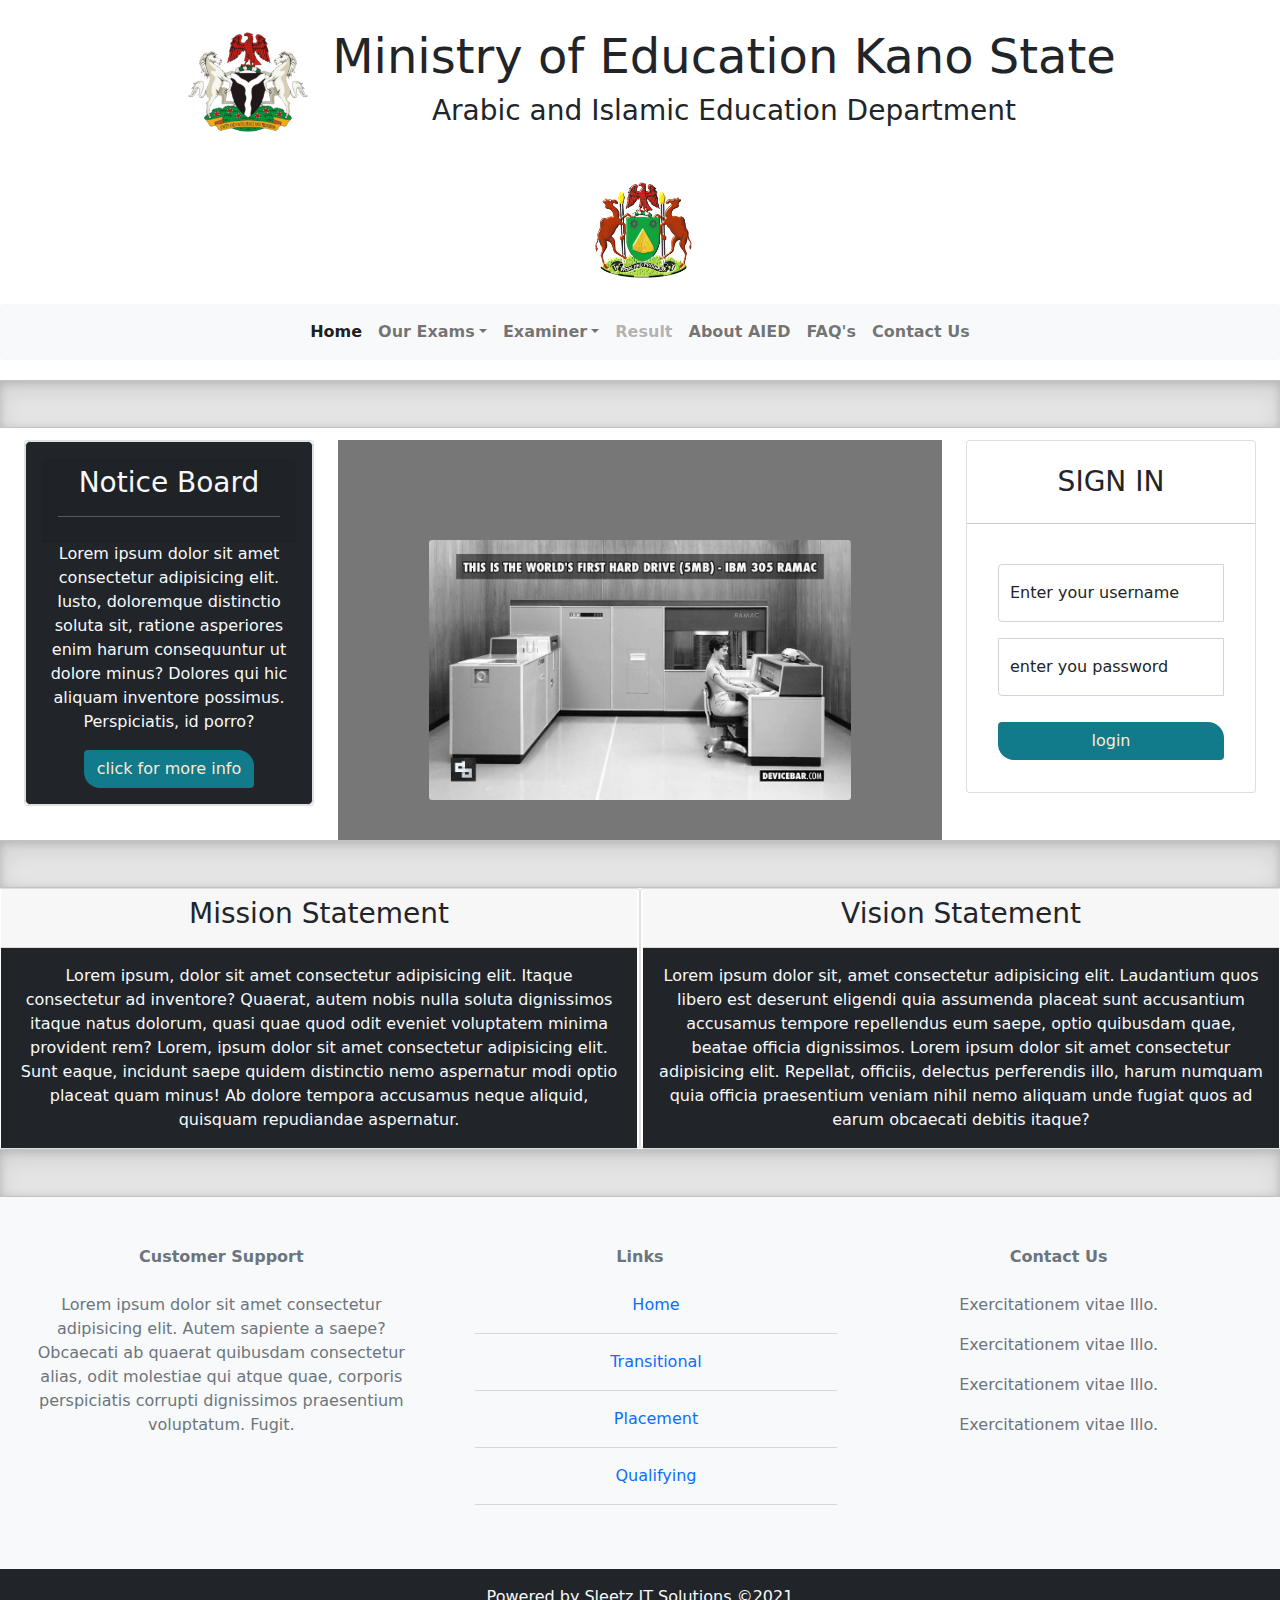
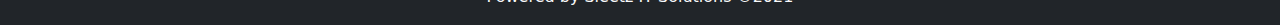
<file: Index.html>
<!DOCTYPE html>
<html lang="en">
<head>
    <meta charset="UTF-8">
    <meta name="description" content="">
    <meta name="sleetz" content="">
    <meta http-equiv="X-UA-Compatible" content="IE=edge">
    <meta name="viewport" content="width=device-width, initial-scale=1.0">
    <title>Home</title>
    <link rel='stylesheet'href="bs5/css/bootstrap.css">
    <link href="bs5/css/GenericStyle.css" rel="stylesheet" type="text/css"/>
    <link href="bs5/css/headers.css" rel="stylesheet">
    <link href="bs5/css/signin.css" rel="stylesheet">
    <!-- <link href="heroes.css" rel="stylesheet"> -->
    <link href="bs5/css/navbar.css" rel="stylesheet">
    <style>
         ul{
             list-style: none;
         }
        body{
          padding-bottom: 0;
        }
        a:link{
          text-decoration: none;
        }
        @media all and (min-width:992px){
          .navbar .nav-item .dropdown-menu{display:none;}
          /* .navbar .nav-item:hover .nav-link{  } */
          .navbar .nav-item:hover .dropdown-menu{display:block;}
          .navbar .nav-item .dropdown-menu{margin-top: 0;}
        }
      </style>
</head>
<body>
    <div class="container-xxl">
        
    <header class="py-1 mt-1">
        <div class="container d-flex flex-wrap justify-content-center">
        <img src="bs5/img/coal.png" height="100"width="120" class="m-4">
          <a href="/" class="d-flex align-items-center text-dark text-decoration-none">
            <span class="#">
			    <h1 class="display-5 text-center"> Ministry of Education Kano State</h1>
		      	<strong><h3 class="text-center">Arabic and Islamic Education Department</h3></strong>
            </span>
		      </a>
          <img src="bs5/img/kano logo.png" height="100"width="120" class="m-4">
    </div>
    <div class="row">
         <nav class="navbar navbar-expand-lg navbar-light bg-light rounded" aria-label="Twelfth navbar example">
            <div class="container-fluid">
              <button class="navbar-toggler" type="button" data-bs-toggle="collapse" data-bs-target="#navbarsExample10" aria-controls="navbarsExample10" aria-expanded="false" aria-label="Toggle navigation">
                <span class="navbar-toggler-icon"></span>
              </button>
      
              <div class="collapse navbar-collapse justify-content-md-center" id="navbarsExample10">
                <ul class="navbar-nav">
                  <li class="nav-item">
                    <a class="nav-link active" aria-current="page" href="#"><strong>Home</strong></a>
                  </li>              
                  <li class="nav-item dropdown">
                    <a class="nav-link dropdown-toggle" href="#" id="dropdown10" data-bs-toggle="dropdown" aria-expanded="false"><strong>Our Exams</strong></a>
                    <ul class="dropdown-menu" aria-labelledby="dropdown10">
                      <li><a class="dropdown-item" href="transitional.html">Transitional</a></li>
                      <li><a class="dropdown-item" href="placement.html">Placement</a></li>
                      <li><a class="dropdown-item" href="Qualifying.html">Qualifying</a></li>
                    </ul>
                  </li>
                  <li class="nav-item dropdown">
                    <a class="nav-link dropdown-toggle" href="#" id="dropdown10" data-bs-toggle="dropdown" aria-expanded="false"><strong>Examiner</strong></a>
                    <ul class="dropdown-menu" aria-labelledby="dropdown10">
                      <li><a class="dropdown-item" href="#">Current</a></li>
                      <li><a class="dropdown-item" href="#">Prospective</a></li>
                      <!-- <li><a class="dropdown-item" href="#">Something else here</a></li> -->
                    </ul>
                  </li>
                  <li class="nav-item">
                    <a class="nav-link disabled" href="#" tabindex="-1" aria-disabled="true"><strong>Result</strong></a>
                  </li>
                  <li class="nav-item">
                    <a class="nav-link" href="About.html"><strong>About AIED</strong></a>
                  </li>
                  <li class="nav-item">
                    <a class="nav-link" href="FAQ's.html"><strong>FAQ's</strong></a>
                  </li>
                  <li class="nav-item">
                    <a class="nav-link" href="Contact.html"><strong>Contact Us</strong></a>
                  </li>
                </ul>
              </div>
            </div>
          </nav>
          <div class="b-example-divider "></div>
        </div>
</header>

    <section>
        <div class="container-xxl">
            <div class="row mt-0">
                
                <div class="col-lg-3 ">
                <div class="card mt-2">
                    <div class="card-body border rounded-3 text-light bg-dark">
                        <div class="card-header text-center display">
                            <h3> Notice Board </h3><hr>
                        </div>
                        <div class="card-text  text-center">
                            <p>Lorem ipsum dolor sit amet consectetur adipisicing elit. Iusto, doloremque distinctio soluta sit, ratione asperiores enim harum consequuntur ut dolore minus? Dolores qui hic aliquam inventore possimus. Perspiciatis, id porro?</p>
                            <button type="button" class="btn btn-suc"type="submit"data-bs-toggle="modal"data-bs-target="#lunchModal">click for more info</button>
                            
                            <div class="modal fade text-center text-dark" id="lunchModal" tabindex="-1"aria-labelledby="modalLabel"aria-hidden="true">
                              <div class="modal-dialog">
                                <div class="modal-content">
                                  <div class="modal-header">
                                    <h5 class="modal-title "id="modalLabel">Modal Title</h5>
                                    <button type="button"class="btn-close"data-bs-dismiss="modal"aria-label="Close"></button>
                                  </div>
                                  <div class="modal-body">
                                    <p>Modal body text goes here
                                      Lorem ipsum, dolor sit amet consectetur adipisicing elit. Voluptates expedita labore repudiandae ipsum officia neque est corporis mollitia nisi sunt repellat, ipsa ab dolorum! Ipsa sint omnis doloremque asperiores doloribus.
                                      Lorem ipsum dolor sit amet consectetur adipisicing elit. Perspiciatis laborum dicta laboriosam autem, ex provident temporibus nihil distinctio fugiat repellat esse maiores quas quod est, ipsa fugit ea eligendi molestias?
                                      Lorem ipsum dolor sit amet, consectetur adipisicing elit. Praesentium commodi maxime consequatur animi fugit mollitia quae at sint repellat. Deleniti dolorem doloribus necessitatibus maxime consequuntur nam inventore dicta ea quaerat!
                                    </p>
                                  </div>
                                  <div class="model-footer mb-2 p-3">
                                    <button type="button"class="btn btn-suc w-100 "data-bs-dismiss="modal">Close</button>
                                    
                                  </div>
    
                                </div>
                              </div>
                            </div>

                          </div>
                        
 
                    </div>
                </div>
                </div>
                    
                <div class="col-lg-6">
                  <article class="h-100 w-100" id="carousel">
                    <div class="bd-heading sticky-xl-top align-self-start mt-5 mb-3 mt-xl-0 mb-xl-2">
                      <!-- <h3>Carousel</h3>
                      <a class="d-flex align-items-center" href="../components/carousel/">Documentation</a> -->
                    </div>
              
                    <div>
                      <div class="bd-example">
                      <div id="carouselExampleCaptions" class="carousel slide" data-bs-ride="carousel">
                        <div class="carousel-inner">
                          <div class="carousel-item active">
                            <svg class="bd-placeholder-img bd-placeholder-img-lg d-block w-100" width="800" height="400" xmlns="http://www.w3.org/2000/svg" role="img" aria-label="Placeholder: First slide" preserveAspectRatio="xMidYMid slice" focusable="false"><title>Placeholder</title><rect width="100%" height="100%" fill="#777"/><text x="50%" y="50%" fill="#555" dy=".3em">First slide</text></svg>
              
                            <div class="carousel-caption d-none d-md-block">
              							  <img class="card-img"src="1.jpg" alt="pic">
                              <!-- <p>Some representative placeholder content for the first slide.</p> -->
                            </div>
                          </div>
                          <div class="carousel-item">
                            <svg class="bd-placeholder-img bd-placeholder-img-lg d-block w-100" width="800" height="400" xmlns="http://www.w3.org/2000/svg" role="img" aria-label="Placeholder: Second slide" preserveAspectRatio="xMidYMid slice" focusable="false"><title>Placeholder</title><rect width="100%" height="100%" fill="#666"/><text x="50%" y="50%" fill="#444" dy=".3em">Second slide</text></svg>
              
                            <div class="carousel-caption d-none d-md-block">
                              <img class="card-img"src="2.jpg" alt="pic">
                              <!-- <p>Some representative placeholder content for the second slide.</p> -->
                            </div>
                          </div>
                          <div class="carousel-item">
                            <svg class="bd-placeholder-img bd-placeholder-img-lg d-block w-100" width="800" height="400" xmlns="http://www.w3.org/2000/svg" role="img" aria-label="Placeholder: Third slide" preserveAspectRatio="xMidYMid slice" focusable="false"><title>Placeholder</title><rect width="100%" height="100%" fill="#555"/><text x="50%" y="50%" fill="#333" dy=".3em">Third slide</text></svg>
              
                            <div class="carousel-caption d-none d-md-block mt-3">
                              <img class="card-img"src="3.jpg" alt="pic">
                            </div>
                          </div>
                          <div class="carousel-item">
                            <svg class="bd-placeholder-img bd-placeholder-img-lg d-block w-100" width="800" height="400" xmlns="http://www.w3.org/2000/svg" role="img" aria-label="Placeholder: Third slide" preserveAspectRatio="xMidYMid slice" focusable="false"><title>Placeholder</title><rect width="100%" height="100%" fill="#555"/><text x="50%" y="50%" fill="#333" dy=".3em">Third slide</text></svg>
              
                            <div class="carousel-caption d-none d-md-block mt-3">
                              <img class="card-img"src="4.jpg" alt="pic">
                            </div>
                          </div>
                        </div>

                      </div>
                      </div>
                    </div>
                  </article>
                </div>
    
                <div class="col-lg-3">
                  <fieldset>
                    <div class="mt-2 mb-4 card">                
                        <div class=" d-flex justify-content-center ">
                          <h3 class="h3 mb-2 fw-normal mt-4 "id="form-title"> SIGN IN</h3>
                        </div><hr>
                        <div class="form-signin d-flex justify-content-center mb-4">
                          <form method="POST" action="">
                            <div class="form-floating input-group mt-4 mb-3">
                              <input type="text" name="username" id="floatingInput" placeholder="Username" class="form-control">
                              <label for="floatingInput">Enter your username</label>
                            </div>
                            <div class="input-group form-floating mb-2">          
                                <input type="password" name="password" id="floatingPassword"placeholder="Password" class="form-control" >
                                <label for="floatingPassword">enter you password</label>
                            </div>
                              <div class="d-flex justify-content-center mt-3 login_container">
                                 <input class="btn btn-suc mb-2 w-100  login_btn" type="submit" value="login">
                              </div>
                          </form>         
                        </div>
                      </div>
                    </fieldset>
                </div>          
                  
              </div>          
                </div>          
       
        </div>
        </div>
        <div class="b-example-divider"></div>                 
    </section>

    <div class="row gx-1 text-center ">
      <div class="card col-lg-6">
        <div class="card-header">
          <h3>Mission Statement</h3>
        </div>
        <div class=" text-light bg-dark card-body">
          Lorem ipsum, dolor sit amet consectetur adipisicing elit. Itaque consectetur ad inventore? Quaerat, autem nobis nulla soluta dignissimos itaque natus dolorum, quasi quae quod odit eveniet voluptatem minima provident rem?
          Lorem, ipsum dolor sit amet consectetur adipisicing elit. Sunt eaque, incidunt saepe quidem distinctio nemo aspernatur modi optio placeat quam minus! Ab dolore tempora accusamus neque aliquid, quisquam repudiandae aspernatur.
        </div>
      </div>
      <div class="card col-lg-6">
        <div class="card-header">
          <h3>Vision Statement</h3>
        </div>
        <div class="text-light bg-dark card-body">
          Lorem ipsum dolor sit, amet consectetur adipisicing elit. Laudantium quos libero est deserunt eligendi quia assumenda placeat sunt accusantium accusamus tempore repellendus eum saepe, optio quibusdam quae, beatae officia dignissimos.
          Lorem ipsum dolor sit amet consectetur adipisicing elit. Repellat, officiis, delectus perferendis illo, harum numquam quia officia praesentium veniam nihil nemo aliquam unde fugiat quos ad earum obcaecati debitis itaque?
        </div>
      </div>
    </div>
    <div class="b-example-divider"></div>
    <section>
          <div class="bg-light text-secondary px-4 text-center">
        <div class="py-5">
          <div class="row">
            <div class="col-lg-4 mx-auto">
              <strong>Customer Support</strong>
              <br><br>
              <p>Lorem ipsum dolor sit amet consectetur adipisicing elit. Autem sapiente a saepe? Obcaecati ab quaerat quibusdam consectetur alias, odit molestiae qui atque quae, corporis perspiciatis corrupti dignissimos praesentium voluptatum. Fugit.</p>
            </div>
            <div class="col-lg-4 mx-auto">
             <strong>Links</strong>
             <ul><br>
               <li><a href="index.html">Home</a></li><hr>
               <li><a href="transitional.html">Transitional</a></li><hr>
               <li><a href="placement.html">Placement</a></li><hr>
               <li><a href="Qualifying.html">Qualifying</a></li><hr>
             </ul>
            </div>
            <div class="col-lg-4 mx-auto">
              <strong>Contact Us</strong>
              <br><br>
              <p>Exercitationem vitae Illo.</p>
              <p>Exercitationem vitae Illo.</p>
              <p>Exercitationem vitae Illo.</p>
              <p>Exercitationem vitae Illo.</p>

              </div>
          </div>
        </div>
      </div>
    </section>

      <footer class="footer py-3 bg-dark text-center">
        <div class="container-fluid">  
        <span class="text-light">
            Powered by Sleetz IT Solutions &copy;2021
          </span>
        </div>
      </footer>

</div>
<script src="bs5/js/bootstrap.bundle.min.js"></script>
 <!-- <script type="text/javascript"src="bs5/js/bootstrap.js"></script> -->

</body>
</html>
</file>
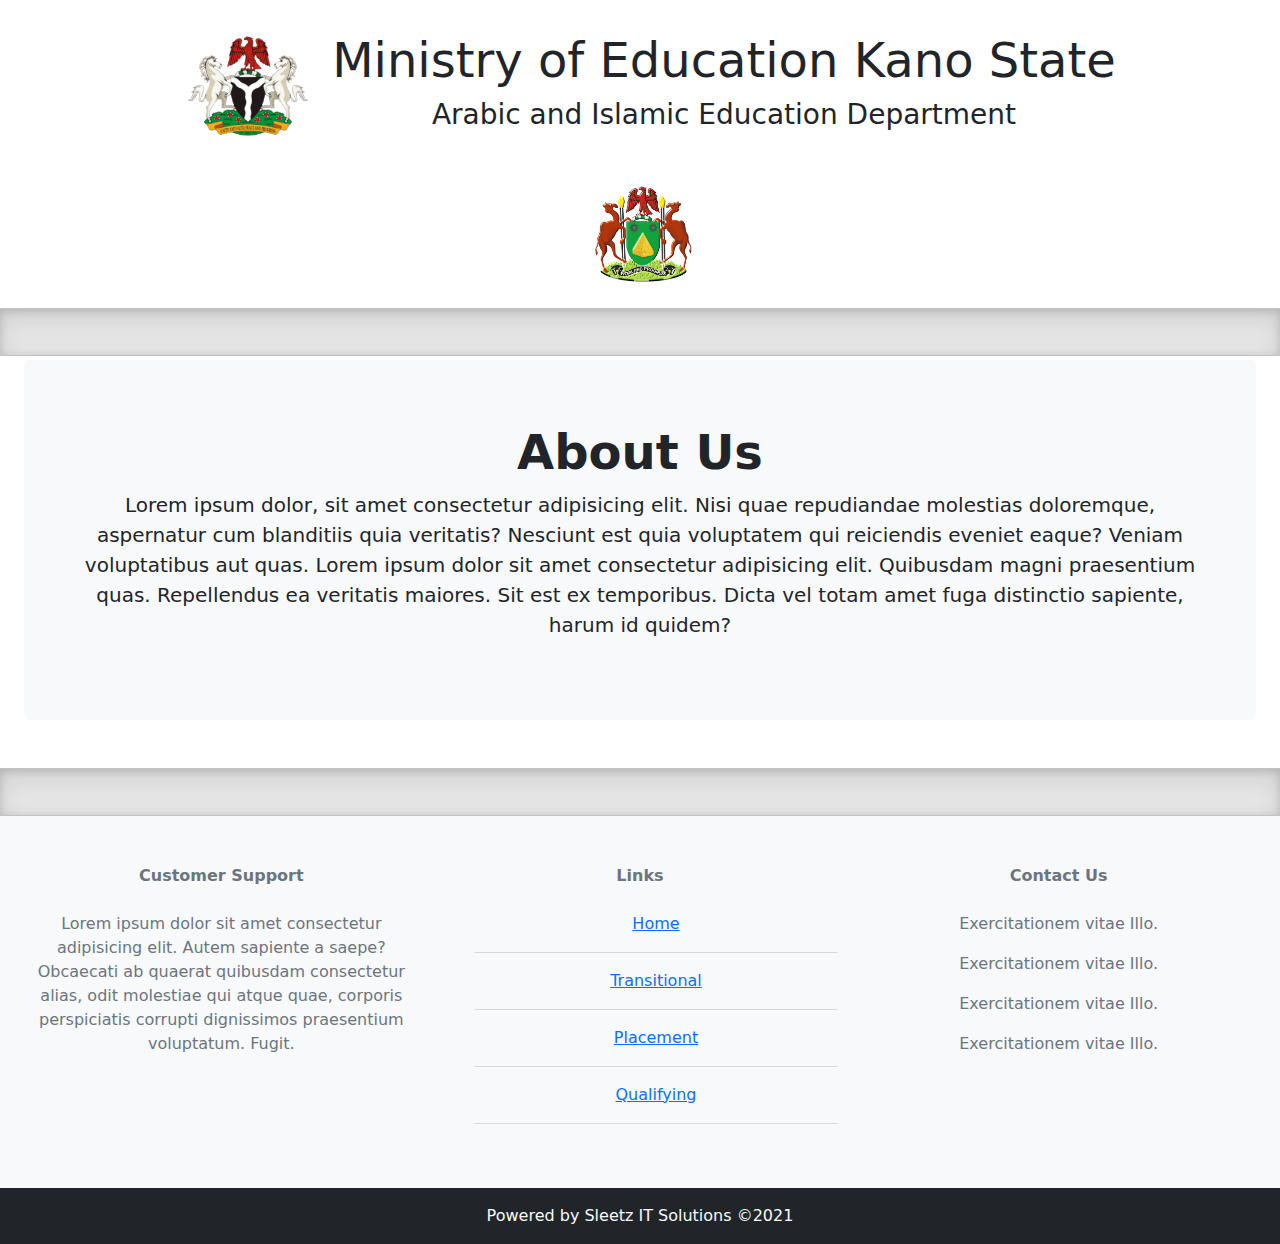
<file: About.html>
<!DOCTYPE html>
<html lang="en">
<head>
    <meta charset="UTF-8">
    <meta name="description" content="">
    <meta name="sleetz" content="">
    <meta http-equiv="X-UA-Compatible" content="IE=edge">
    <meta name="viewport" content="width=device-width, initial-scale=1.0">
    <title>About</title>
    <link rel='stylesheet'href="bs5/css/bootstrap.css">
    <link href="bs5/css/GenericStyle.css" rel="stylesheet" type="text/css"/>
    <link href="bs5/css/headers.css" rel="stylesheet">
    <link href="bs5/css/signin.css" rel="stylesheet">
    <!-- <link href="heroes.css" rel="stylesheet"> -->
    <link href="bs5/css/navbar.css" rel="stylesheet">
    <style>
         ul{
             list-style: none;
         }
        body{
          padding-bottom:0;
        }

      </style>
</head>
<body>
    <div class="container-xxl">
        
    <header class="py-1 mt-2">
        <div class="container d-flex flex-wrap justify-content-center">
        <img src="bs5/img/coal.png" height="100"width="120" class="m-4">
          <a href="/" class="d-flex align-items-center text-dark text-decoration-none">
            <span class="#">
			    <h1 class="display-5 text-center"> Ministry of Education Kano State</h1>
		      	<strong><h3 class="text-center">Arabic and Islamic Education Department</h3></strong>
            </span>
		      </a>
          <img src="bs5/img/kano logo.png" height="100"width="120" class="m-4">
    </div>
    <div class="row">

          <div class="b-example-divider "></div>
        </div>
</header>

    <section>
        <div class="container-xxl">
                
                <div class="p-5 mb-5 bg-light rounded-3 ">
                    <div class="container py-3">
                      <h1 class="display-5 fw-bold text-center ">About Us</h1>
                      <p class="col-md-12 fs-5 text-center">
                        Lorem ipsum dolor, sit amet consectetur adipisicing elit. Nisi quae repudiandae molestias doloremque, aspernatur cum blanditiis quia veritatis? Nesciunt est quia voluptatem qui reiciendis eveniet eaque? Veniam voluptatibus aut quas.
                        Lorem ipsum dolor sit amet consectetur adipisicing elit. Quibusdam magni praesentium quas. Repellendus ea veritatis maiores. Sit est ex temporibus. Dicta vel totam amet fuga distinctio sapiente, harum id quidem?
                    </p>
                    </div>
                  </div>
       
    </section>
</div>

<div class="b-example-divider "></div>
<section>
    <div class="bg-light text-secondary px-4 text-center">
  <div class="py-5">
    <div class="row">
      <div class="col-lg-4 mx-auto">
        <strong>Customer Support</strong>
        <br><br>
        <p>Lorem ipsum dolor sit amet consectetur adipisicing elit. Autem sapiente a saepe? Obcaecati ab quaerat quibusdam consectetur alias, odit molestiae qui atque quae, corporis perspiciatis corrupti dignissimos praesentium voluptatum. Fugit.</p>
      </div>
      <div class="col-lg-4 mx-auto">
       <strong>Links</strong>
       <ul><br>
        <li><a href="index.html">Home</a></li><hr>
         <li><a href="transitional.html">Transitional</a></li><hr>
         <li><a href="placement.html">Placement</a></li><hr>
         <li><a href="Qualifying.html">Qualifying</a></li><hr>
       </ul>
      </div>
      <div class="col-lg-4 mx-auto">
        <strong>Contact Us</strong>
        <br><br>
        <p>Exercitationem vitae Illo.</p>
        <p>Exercitationem vitae Illo.</p>
        <p>Exercitationem vitae Illo.</p>
        <p>Exercitationem vitae Illo.</p>
  
        </div>
    </div>
  </div>
  </div>
  </section>
  <footer class="footer py-3 bg-dark text-center">
    <div class="container-fluid">  
    <span class="text-light">
        Powered by Sleetz IT Solutions &copy;2021
      </span>
    </div>
  </footer>
<script src="bs5/js/bootstrap.bundle.min.js"></script>
 <!-- <script type="text/javascript"src="bs5/js/bootstrap.js"></script> -->

</body>
</html>
</file>
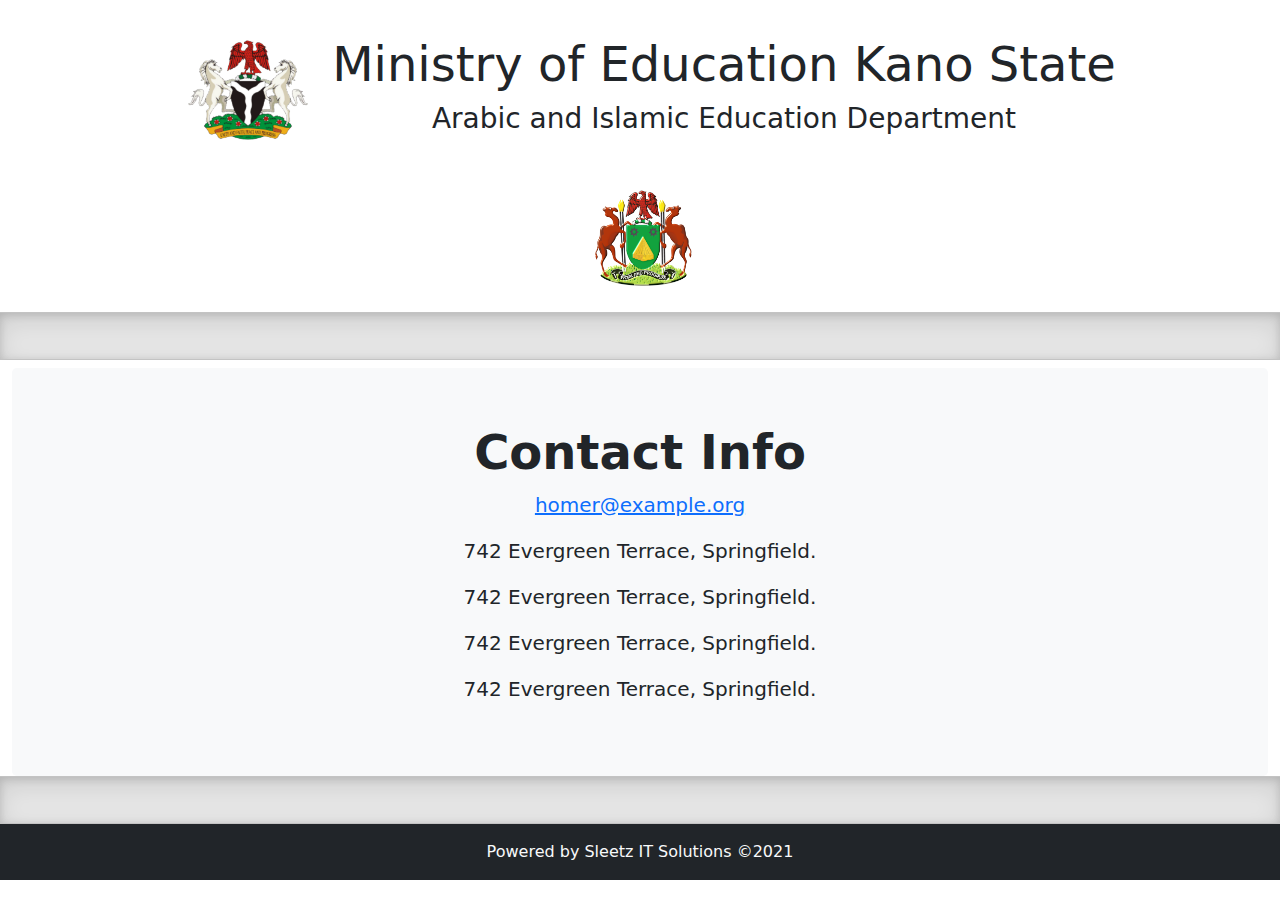
<file: Contact.html>
<!DOCTYPE html>
<html lang="en">
<head>
    <meta charset="UTF-8">
    <meta name="description" content="">
    <meta name="sleetz" content="">
    <meta http-equiv="X-UA-Compatible" content="IE=edge">
    <meta name="viewport" content="width=device-width, initial-scale=1.0">
    <title>Contact</title>
    <link rel='stylesheet'href="bs5/css/bootstrap.css">
    <link href="bs5/css/GenericStyle.css" rel="stylesheet" type="text/css"/>
    <link href="bs5/css/headers.css" rel="stylesheet">
    <link href="bs5/css/signin.css" rel="stylesheet">
    <!-- <link href="heroes.css" rel="stylesheet"> -->
    <link href="bs5/css/navbar.css" rel="stylesheet">
    <style>
         ul{
             list-style: none;
         }
        body{
          padding-bottom:0;
        }

      </style>
</head>
<body>
    <div class="container-xxl">
        
    <header class="py-2 mt-2">
        <div class="container d-flex flex-wrap justify-content-center">
        <img src="bs5/img/coal.png" height="100"width="120" class="m-4">
          <a href="/" class="d-flex align-items-center text-dark text-decoration-none">
            <span class="#">
			    <h1 class="display-5 text-center"> Ministry of Education Kano State</h1>
		      	<strong><h3 class="text-center">Arabic and Islamic Education Department</h3></strong>
            </span>
		      </a>
          <img src="bs5/img/kano logo.png" height="100"width="120" class="m-4">
    </div>
    <div class="row">

          <div class="b-example-divider "></div>
        </div>
</header>

    <section>
        <div class="p-5 py-5 mb-0 bg-light rounded-3 ">
            <div class="container py-2">
              <h1 class="display-5 fw-bold text-center ">Contact Info</h1>
              <address class="col-md-12 fs-5 text-center">
                <p ><a href="mailto:homer@example.org">
                homer@example.org</a></p>
                <p>742 Evergreen Terrace, Springfield.</p>
                <p>742 Evergreen Terrace, Springfield.</p>
                <p>742 Evergreen Terrace, Springfield.</p>
                <p>742 Evergreen Terrace, Springfield.</p>
                </address>

            </div>
          </div>
    </section>
</div>
<div class="b-example-divider "></div>
<footer class="footer py-3 mb-0 bg-dark text-center">
    <div class="container-fluid">  
    <span class="text-light">
        Powered by Sleetz IT Solutions &copy;2021
      </span>
    </div>
  </footer>
<script src="bs5/js/bootstrap.bundle.min.js"></script>
 <!-- <script type="text/javascript"src="bs5/js/bootstrap.js"></script> -->

</body>
</html>
</file>
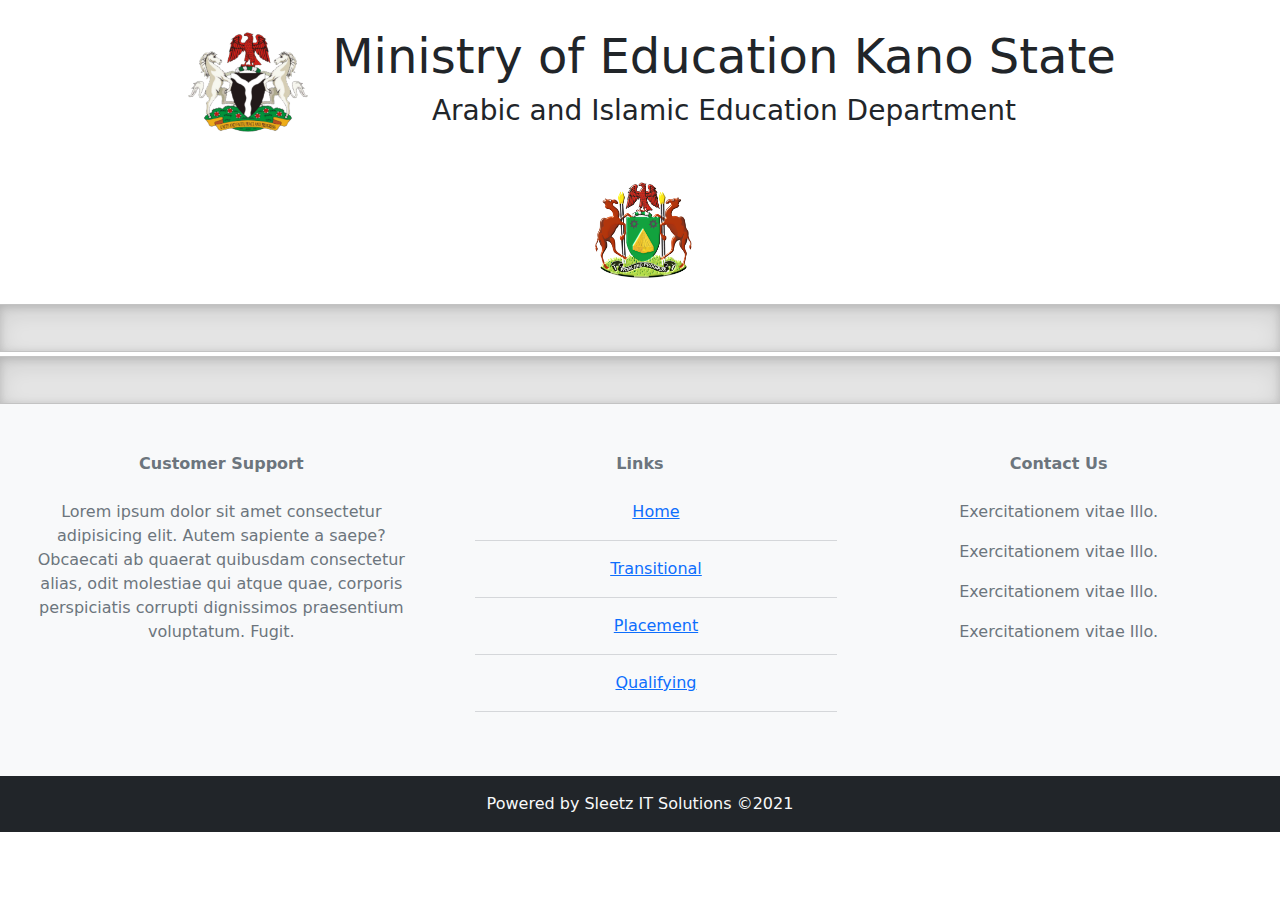
<file: Exam.html>
<!DOCTYPE html>
<html lang="en">
<head>
    <meta charset="UTF-8">
    <meta name="description" content="">
    <meta name="sleetz" content="">
    <meta http-equiv="X-UA-Compatible" content="IE=edge">
    <meta name="viewport" content="width=device-width, initial-scale=1.0">
    <title>About</title>
    <link rel='stylesheet'href="bs5/css/bootstrap.css">
    <link href="bs5/css/GenericStyle.css" rel="stylesheet" type="text/css"/>
    <link href="bs5/css/headers.css" rel="stylesheet">
    <link href="bs5/css/signin.css" rel="stylesheet">
    <!-- <link href="heroes.css" rel="stylesheet"> -->
    <link href="bs5/css/navbar.css" rel="stylesheet">
    <style>
         ul{
             list-style: none;
         }
        body{
          padding-bottom:0;
        }

      </style>
</head>
<body>
    <div class="container-xxl">
        
    <header class="py-1 mt-1">
        <div class="container d-flex flex-wrap justify-content-center">
        <img src="bs5/img/coal.png" height="100"width="120" class="m-4">
          <a href="/" class="d-flex align-items-center text-dark text-decoration-none">
            <span class="#">
			    <h1 class="display-5 text-center"> Ministry of Education Kano State</h1>
		      	<strong><h3 class="text-center">Arabic and Islamic Education Department</h3></strong>
            </span>
		      </a>
          <img src="bs5/img/kano logo.png" height="100"width="120" class="m-4">
    </div>
    <div class="row">

          <div class="b-example-divider "></div>
        </div>
</header>

    <section>
        
    </section>
</div>
<div class="b-example-divider "></div>
<section>
    <div class="bg-light text-secondary px-4 text-center">
  <div class="py-5">
    <div class="row">
      <div class="col-lg-4 mx-auto">
        <strong>Customer Support</strong>
        <br><br>
        <p>Lorem ipsum dolor sit amet consectetur adipisicing elit. Autem sapiente a saepe? Obcaecati ab quaerat quibusdam consectetur alias, odit molestiae qui atque quae, corporis perspiciatis corrupti dignissimos praesentium voluptatum. Fugit.</p>
      </div>
      <div class="col-lg-4 mx-auto">
       <strong>Links</strong>
       <ul><br>
        <li><a href="index.html">Home</a></li><hr>
         <li><a href="transitional.html">Transitional</a></li><hr>
         <li><a href="placement.html">Placement</a></li><hr>
         <li><a href="Qualifying.html">Qualifying</a></li><hr>
       </ul>
      </div>
      <div class="col-lg-4 mx-auto">
        <strong>Contact Us</strong>
        <br><br>
        <p>Exercitationem vitae Illo.</p>
        <p>Exercitationem vitae Illo.</p>
        <p>Exercitationem vitae Illo.</p>
        <p>Exercitationem vitae Illo.</p>
  
        </div>
    </div>
  </div>
  </div>
  </section>
  <footer class="footer py-3 bg-dark text-center">
    <div class="container-fluid">  
    <span class="text-light">
        Powered by Sleetz IT Solutions &copy;2021
      </span>
    </div>
  </footer>
<script src="bs5/js/bootstrap.bundle.min.js"></script>
 <!-- <script type="text/javascript"src="bs5/js/bootstrap.js"></script> -->

</body>
</html>
</file>
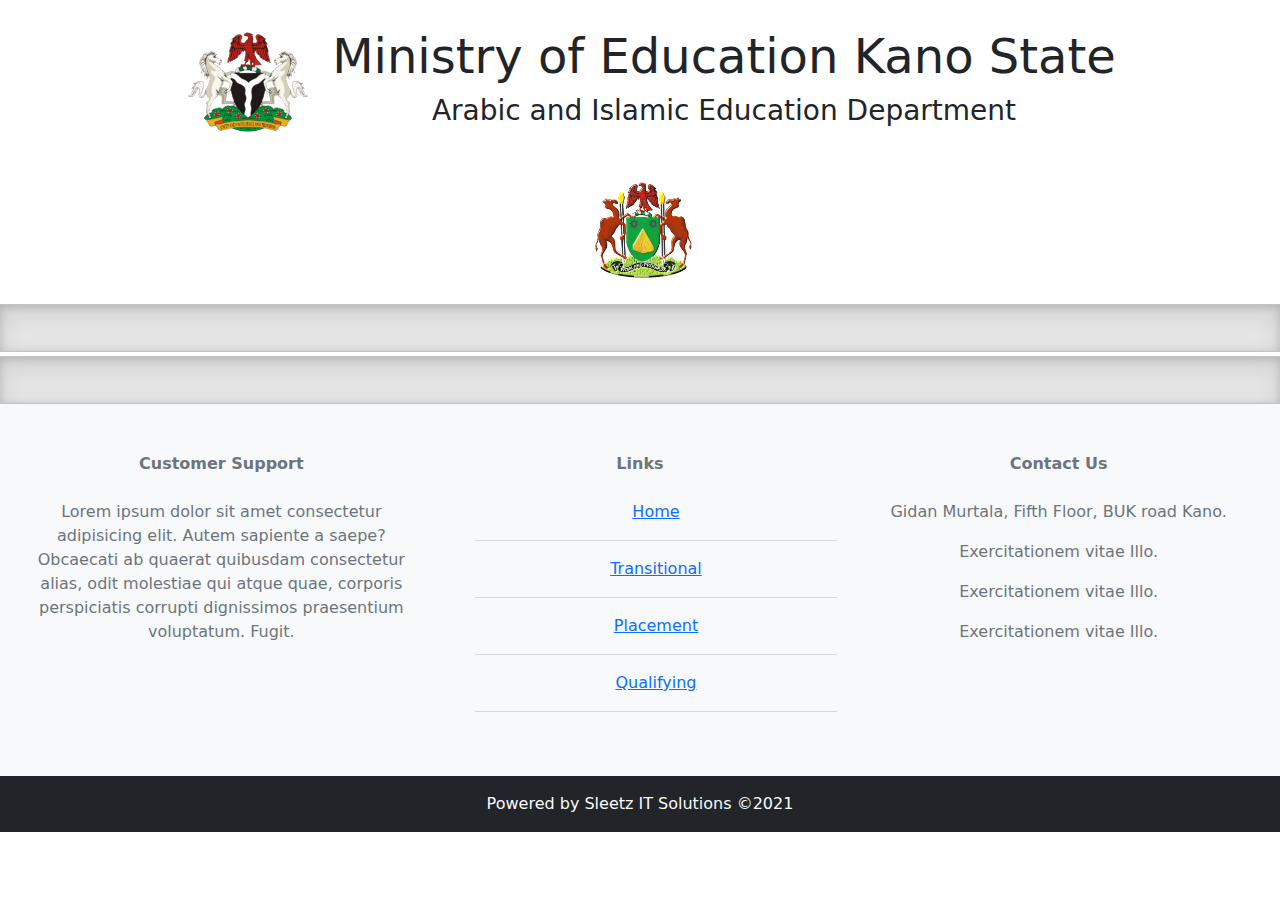
<file: Examiner.html>
<!DOCTYPE html>
<html lang="en">
<head>
    <meta charset="UTF-8">
    <meta name="description" content="">
    <meta name="sleetz" content="">
    <meta http-equiv="X-UA-Compatible" content="IE=edge">
    <meta name="viewport" content="width=device-width, initial-scale=1.0">
    <title>About</title>
    <link rel='stylesheet'href="bs5/css/bootstrap.css">
    <link href="bs5/css/GenericStyle.css" rel="stylesheet" type="text/css"/>
    <link href="bs5/css/headers.css" rel="stylesheet">
    <link href="bs5/css/signin.css" rel="stylesheet">
    <!-- <link href="heroes.css" rel="stylesheet"> -->
    <link href="bs5/css/navbar.css" rel="stylesheet">
    <style>
         ul{
             list-style: none;
         }
        body{
          padding-bottom:0;
        }

      </style>
</head>
<body>
    <div class="container-xxl">
        
    <header class="py-1 mt-1">
        <div class="container d-flex flex-wrap justify-content-center">
        <img src="bs5/img/coal.png" height="100"width="120" class="m-4">
          <a href="/" class="d-flex align-items-center text-dark text-decoration-none">
            <span class="#">
			    <h1 class="display-5 text-center"> Ministry of Education Kano State</h1>
		      	<strong><h3 class="text-center">Arabic and Islamic Education Department</h3></strong>
            </span>
		      </a>
          <img src="bs5/img/kano logo.png" height="100"width="120" class="m-4">
    </div>
    <div class="row">

          <div class="b-example-divider "></div>
        </div>
</header>

    <section>
        
    </section>
</div>
<div class="b-example-divider "></div>
<section>
    <div class="bg-light text-secondary px-4 text-center">
  <div class="py-5">
    <div class="row">
      <div class="col-lg-4 mx-auto">
        <strong>Customer Support</strong>
        <br><br>
        <p>Lorem ipsum dolor sit amet consectetur adipisicing elit. Autem sapiente a saepe? Obcaecati ab quaerat quibusdam consectetur alias, odit molestiae qui atque quae, corporis perspiciatis corrupti dignissimos praesentium voluptatum. Fugit.</p>
      </div>
      <div class="col-lg-4 mx-auto">
       <strong>Links</strong>
       <ul><br>
        <li><a href="index.html">Home</a></li><hr>
         <li><a href="transitional.html">Transitional</a></li><hr>
         <li><a href="placement.html">Placement</a></li><hr>
         <li><a href="Qualifying.html">Qualifying</a></li><hr>
       </ul>
      </div>
      <div class="col-lg-4 mx-auto">
        <strong>Contact Us</strong>
        <br><br>
        <p>Gidan Murtala, Fifth Floor, BUK road Kano.</p>
        <p>Exercitationem vitae Illo.</p>
        <p>Exercitationem vitae Illo.</p>
        <p>Exercitationem vitae Illo.</p>
  
        </div>
    </div>
  </div>
  </div>
  </section>
  <footer class="footer py-3 bg-dark text-center">
    <div class="container-fluid">  
    <span class="text-light">
        Powered by Sleetz IT Solutions &copy;2021
      </span>
    </div>
  </footer>
<script src="bs5/js/bootstrap.bundle.min.js"></script>
 <!-- <script type="text/javascript"src="bs5/js/bootstrap.js"></script> -->

</body>
</html>
</file>
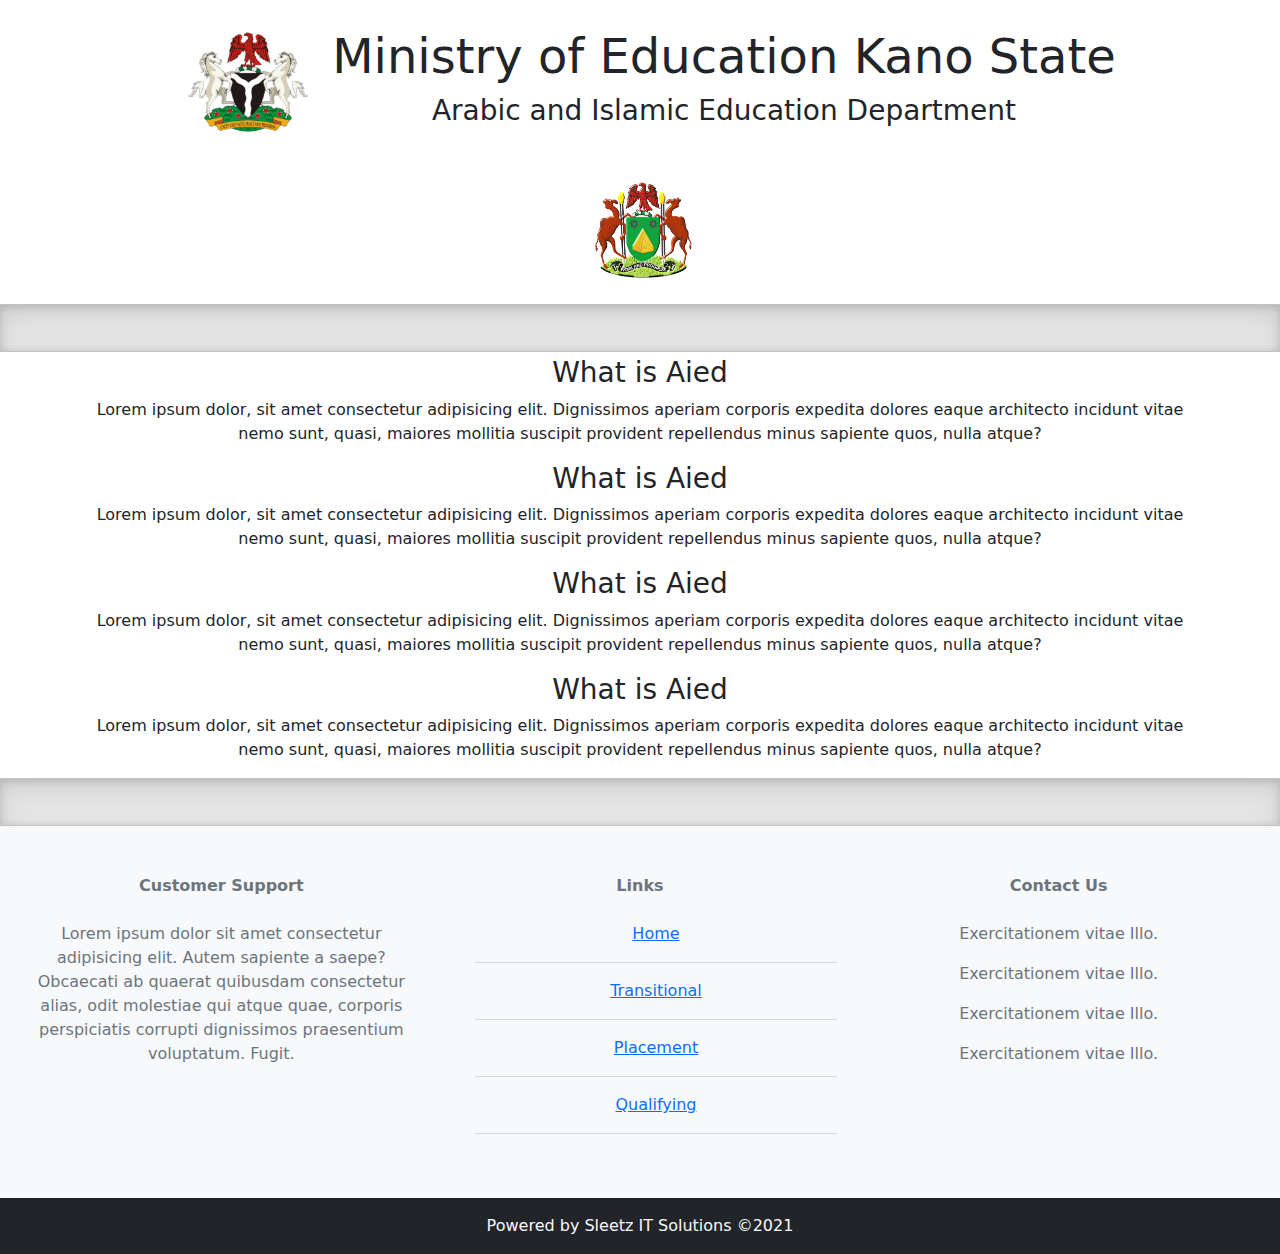
<file: FAQ's.html>
<!DOCTYPE html>
<html lang="en">
<head>
    <meta charset="UTF-8">
    <meta name="description" content="">
    <meta name="sleetz" content="">
    <meta http-equiv="X-UA-Compatible" content="IE=edge">
    <meta name="viewport" content="width=device-width, initial-scale=1.0">
    <title>FAQ's</title>
    <link rel='stylesheet'href="bs5/css/bootstrap.css">
    <link href="bs5/css/GenericStyle.css" rel="stylesheet" type="text/css"/>
    <link href="bs5/css/headers.css" rel="stylesheet">
    <link href="bs5/css/signin.css" rel="stylesheet">
    <!-- <link href="heroes.css" rel="stylesheet"> -->
    <link href="bs5/css/navbar.css" rel="stylesheet">
    <style>
         ul{
             list-style: none;
         }
        body{
          padding-bottom:0;
        }

      </style>
</head>
<body>
    <div class="container-xxl">
        
    <header class="py-1 mt-1">
        <div class="container d-flex flex-wrap justify-content-center">
        <img src="bs5/img/coal.png" height="100"width="120" class="m-4">
          <a href="/" class="d-flex align-items-center text-dark text-decoration-none">
            <span class="#">
			    <h1 class="display-5 text-center"> Ministry of Education Kano State</h1>
		      	<strong><h3 class="text-center">Arabic and Islamic Education Department</h3></strong>
            </span>
		      </a>
          <img src="bs5/img/kano logo.png" height="100"width="120" class="m-4">
    </div>
    <div class="row">

          <div class="b-example-divider "></div>
        </div>
</header>

    <section class=" container text-center">
        <h3>What is Aied</h3>
        <p>Lorem ipsum dolor, sit amet consectetur adipisicing elit. Dignissimos aperiam corporis expedita dolores eaque architecto incidunt vitae nemo sunt, quasi, maiores mollitia suscipit provident repellendus minus sapiente quos, nulla atque?</p>
        <h3>What is Aied</h3>
        <p>Lorem ipsum dolor, sit amet consectetur adipisicing elit. Dignissimos aperiam corporis expedita dolores eaque architecto incidunt vitae nemo sunt, quasi, maiores mollitia suscipit provident repellendus minus sapiente quos, nulla atque?</p>
        <h3>What is Aied</h3>
        <p>Lorem ipsum dolor, sit amet consectetur adipisicing elit. Dignissimos aperiam corporis expedita dolores eaque architecto incidunt vitae nemo sunt, quasi, maiores mollitia suscipit provident repellendus minus sapiente quos, nulla atque?</p>
        <h3>What is Aied</h3>
        <p>Lorem ipsum dolor, sit amet consectetur adipisicing elit. Dignissimos aperiam corporis expedita dolores eaque architecto incidunt vitae nemo sunt, quasi, maiores mollitia suscipit provident repellendus minus sapiente quos, nulla atque?</p>
    </section>
</div>
<div class="b-example-divider "></div>
<section>
    <div class="bg-light text-secondary px-4 text-center">
  <div class="py-5">
    <div class="row">
      <div class="col-lg-4 mx-auto">
        <strong>Customer Support</strong>
        <br><br>
        <p>Lorem ipsum dolor sit amet consectetur adipisicing elit. Autem sapiente a saepe? Obcaecati ab quaerat quibusdam consectetur alias, odit molestiae qui atque quae, corporis perspiciatis corrupti dignissimos praesentium voluptatum. Fugit.</p>
      </div>
      <div class="col-lg-4 mx-auto">
       <strong>Links</strong>
       <ul><br>
        <li><a href="index.html">Home</a></li><hr>
         <li><a href="transitional.html">Transitional</a></li><hr>
         <li><a href="placement.html">Placement</a></li><hr>
         <li><a href="Qualifying.html">Qualifying</a></li><hr>
       </ul>
      </div>
      <div class="col-lg-4 mx-auto">
        <strong>Contact Us</strong>
        <br><br>
        <p>Exercitationem vitae Illo.</p>
        <p>Exercitationem vitae Illo.</p>
        <p>Exercitationem vitae Illo.</p>
        <p>Exercitationem vitae Illo.</p>
  
        </div>
    </div>
  </div>
  </div>
  </section>
  <footer class="footer py-3 bg-dark text-center">
    <div class="container-fluid">  
    <span class="text-light">
        Powered by Sleetz IT Solutions &copy;2021
      </span>
    </div>
  </footer>
<script src="bs5/js/bootstrap.bundle.min.js"></script>
 <!-- <script type="text/javascript"src="bs5/js/bootstrap.js"></script> -->

</body>
</html>
</file>
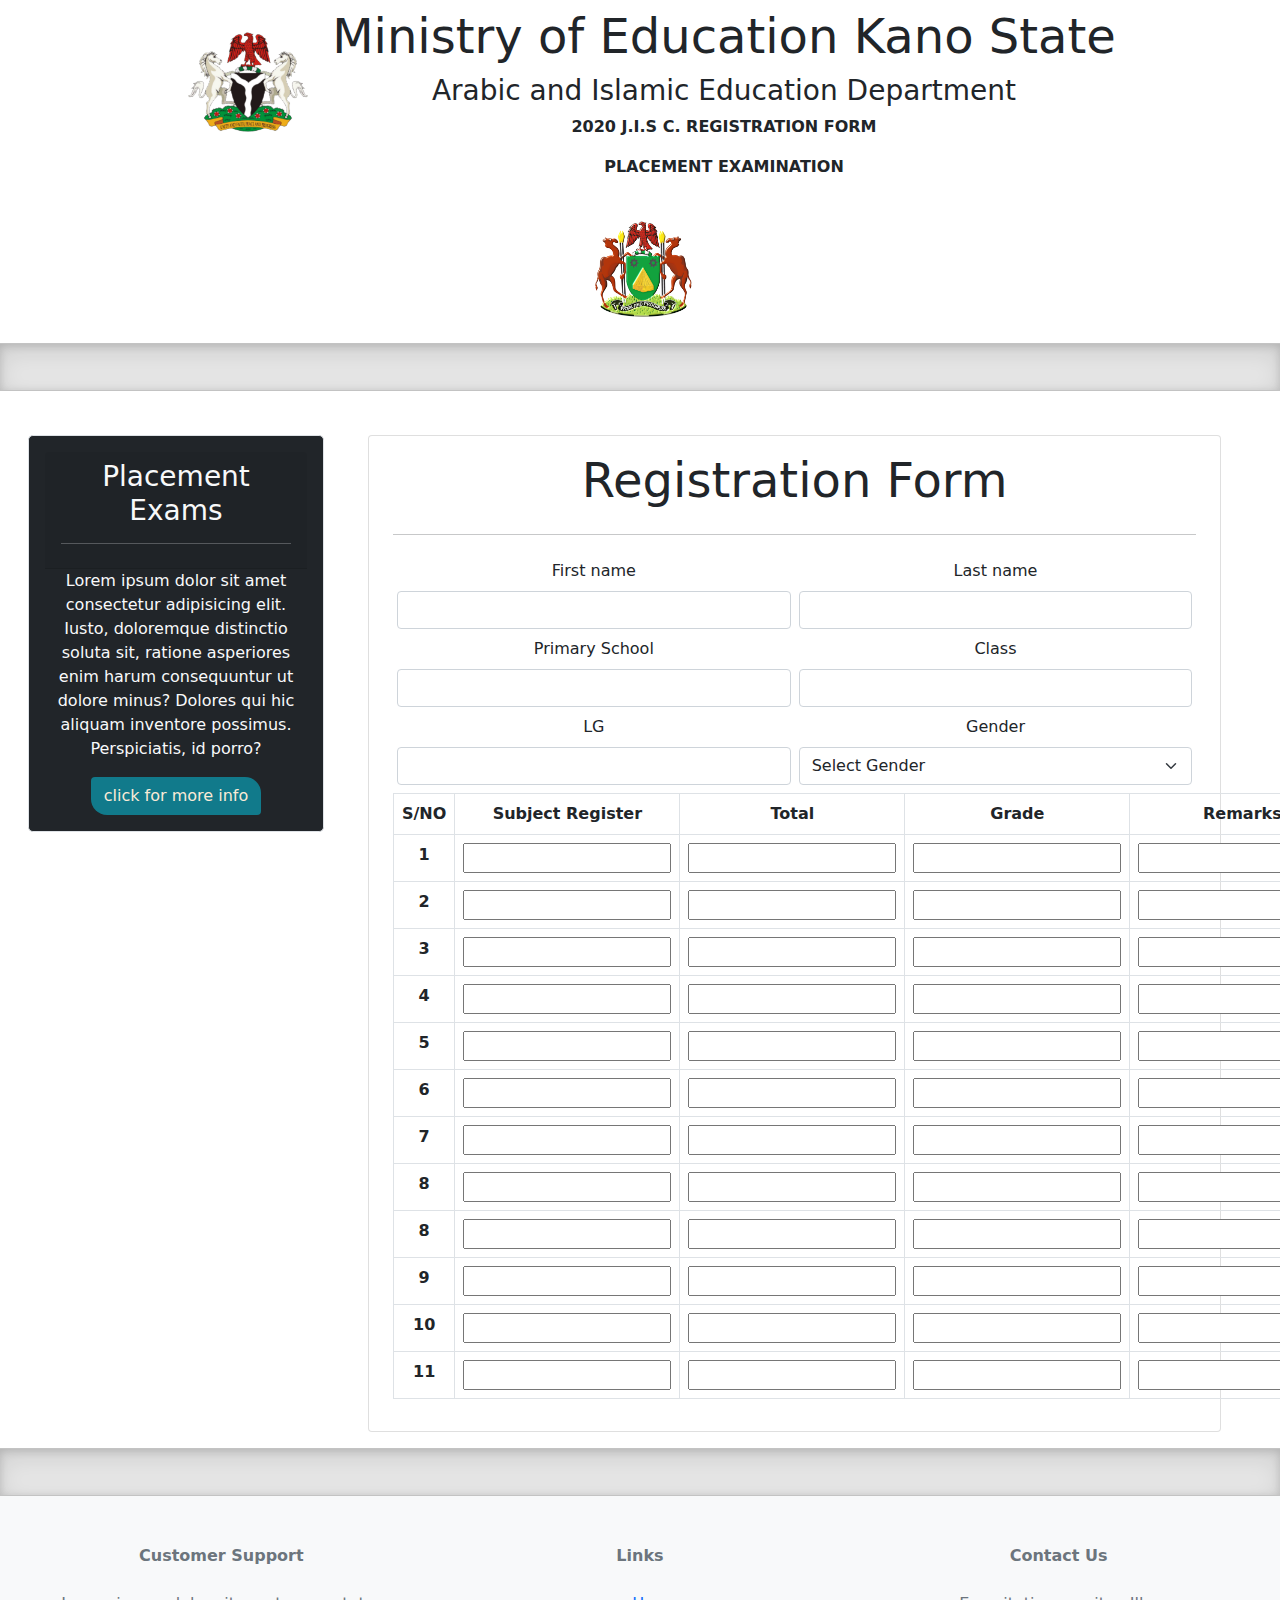
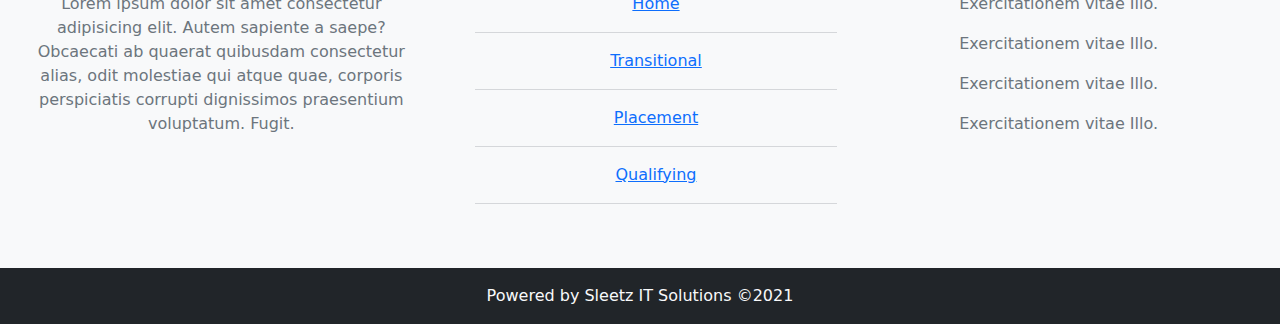
<file: Placement.html>
<!DOCTYPE html>
<html lang="en">
<head>
    <meta charset="UTF-8">
    <meta name="description" content="">
    <meta name="sleetz" content="">
    <meta http-equiv="X-UA-Compatible" content="IE=edge">
    <meta name="viewport" content="width=device-width, initial-scale=1.0">
    <title>Placement</title>
    <link rel='stylesheet'href="bs5/css/bootstrap.css">
    <link href="bs5/css/GenericStyle.css" rel="stylesheet" type="text/css"/>
    <link href="bs5/css/headers.css" rel="stylesheet">
    <link href="bs5/css/signin.css" rel="stylesheet">
    <!-- <link href="heroes.css" rel="stylesheet"> -->
    <link href="bs5/css/navbar.css" rel="stylesheet">
    <style>
         ul{
             list-style: none;
         }
        body{
          padding-bottom: 0;
        }

      </style>
</head>
<body>
    <div class="container-xxl">
        
    <header class="py-1 mt-1 mb-4">
        <div class="container d-flex flex-wrap justify-content-center">
        <img src="bs5/img/coal.png" height="100"width="120" class="m-4">
          <a href="/" class="d-flex align-items-center text-dark text-decoration-none">
            <span class="#">
			    <h1 class="display-5 text-center"> Ministry of Education Kano State</h1>
		      	<strong><h3 class="text-center">Arabic and Islamic Education Department</h3></strong>
            <p class="text-center"><strong>2020 J.I.S C. REGISTRATION FORM</strong></p>
            <p class="text-center"><strong>PLACEMENT EXAMINATION</strong></p>
        
          </span>
		      </a>
          <img src="bs5/img/kano logo.png" height="100"width="120" class="m-4">
        </div>
        <div class="row">

          <div class="b-example-divider "></div>
          </div>
      </header>
        <!-- <div class="b-example-divider "></div> -->

        <div class="row">
          <div class="col-lg-3 m-3">
            <div class="card-body border rounded-3 text-light bg-dark">
              <div class="card-header text-center display">
                  <h3> Placement Exams </h3><hr>
              </div>
              <div class="card-text  text-center">
                  <p>Lorem ipsum dolor sit amet consectetur adipisicing elit. Iusto, doloremque distinctio soluta sit, ratione asperiores enim harum consequuntur ut dolore minus? Dolores qui hic aliquam inventore possimus. Perspiciatis, id porro?</p>
                  <button type="button" class="btn btn-suc"type="submit"data-bs-toggle="modal"data-bs-target="#lunchModal">click for more info</button>
               </div>
               </div>           
          </div>
          <!-- <div class=" text-center"> -->
            <div class="card col-lg-8 m-3 mb-3">
              <div class="card-body text-center">
                <fieldset>
                    <form action="#" class="form-inline">
                        <div class="row g-2">
                          <p class="display-5"><b>Registration Form</b></p><hr>
                          <div class="col-sm-6">
                            <label for="firstName" class="form-label">First name</label>
                            <input type="text" class="form-control" id="firstName" placeholder="" value="" required>
                          </div>
              
                          <div class="col-sm-6">
                            <label for="lastName" class="form-label">Last name</label>
                            <input type="text" class="form-control" id="lastName" placeholder="" value="" required>
                          </div>
              
                          <div class="col-sm-6">
                            <label for="lastName" class="form-label">Primary School</label>
                            <input type="text" class="form-control" id="lastName" placeholder="" value="" required>
                          </div>
              
                          <div class="col-sm-6">
                            <label for="lastName" class="form-label">Class</label>
                            <input type="text" class="form-control" id="lastName" placeholder="" value="" required>
                          </div>
              
                          <div class="col-sm-6">
                            <label for="lastName" class="form-label">LG</label>
                            <input type="text" class="form-control" id="lastName" placeholder="" value="" required>
                          </div>
                          
                          <div class="col-md-6">
                            <label for="gender" class="form-label">Gender</label>
                            <select class="form-select" id="gender" required>
                              <option value="">Select Gender</option>
                              <option>Male</option>
                              <option>Female</option>
                            </select>
                          </div>
      
                          <table class="table col-lg-8 table-bordered">
                            <thead>
                            <tr>
                              <th scope="col">S/NO</th>
                              <th scope="col">Subject Register</th>
                              <th scope="col">Total</th>
                              <th scope="col">Grade</th>
                            <th scope="col">Remarks</th>
                            </tr>
                          </thead>
                          <tbody>
                            <tr>
                              <th scope="row">1</th>
                              <td><input type="text"></td>
                              <td><input type="text"></td>
                              <td><input type="text"></td>
                              <td><input type="text"></td>
                            </tr>
                            <tr>
                              <th scope="row">2</th>
                              <td><input type="text"></td>
                              <td><input type="text"></td>
                              <td><input type="text"></td>
                              <td><input type="text"></td>
                           </tr>
                            <tr>
                              <th scope="row">3</th>
                              <td><input type="text"></td>
                              <td><input type="text"></td>
                              <td><input type="text"></td>
                              <td><input type="text"></td>
                            </tr>
                            <tr>
                              <th scope="row">4</th>
                              <td><input type="text"></td>
                              <td><input type="text"></td>
                              <td><input type="text"></td>
                              <td><input type="text"></td>
                            </tr>
                            <tr>
                              <th scope="row">5</th>
                              <td><input type="text"></td>
                              <td><input type="text"></td>
                              <td><input type="text"></td>
                              <td><input type="text"></td>
                            </tr>
                            <tr>
                              <th scope="row">6</th>
                              <td><input type="text"></td>
                              <td><input type="text"></td>
                              <td><input type="text"></td>
                              <td><input type="text"></td>
                            </tr>
                            <tr>
                              <th scope="row">7</th>
                              <td><input type="text"></td>
                              <td><input type="text"></td>
                              <td><input type="text"></td>
                              <td><input type="text"></td>
                            </tr>
                            <tr>
                              <th scope="row">8</th>
                              <td><input type="text"></td>
                              <td><input type="text"></td>
                              <td><input type="text"></td>
                              <td><input type="text"></td>
                            </tr>
                            <tr>
                              <th scope="row">8</th>
                              <td><input type="text"></td>
                              <td><input type="text"></td>
                              <td><input type="text"></td>
                              <td><input type="text"></td>
                            </tr>
                            <tr>
                              <th scope="row">9</th>
                              <td><input type="text"></td>
                              <td><input type="text"></td>
                              <td><input type="text"></td>
                              <td><input type="text"></td>
                            </tr>
                            <tr>
                              <th scope="row">10</th>
                              <td><input type="text"></td>
                              <td><input type="text"></td>
                              <td><input type="text"></td>
                              <td><input type="text"></td>
                            </tr>
                            <tr>
                              <th scope="row">11</th>
                              <td><input type="text"></td>
                              <td><input type="text"></td>
                              <td><input type="text"></td>
                              <td><input type="text"></td>
                            </tr>
                        
                          </tbody>
                        </table>
      
                          </div>
                      </form>
                </fieldset>
             </div>
          </div>
              </section>
        </div>
</div>
<div class="b-example-divider "></div>
<section>
  <div class="bg-light text-secondary px-4 text-center">
<div class="py-5">
  <div class="row">
    <div class="col-lg-4 mx-auto">
      <strong>Customer Support</strong>
      <br><br>
      <p>Lorem ipsum dolor sit amet consectetur adipisicing elit. Autem sapiente a saepe? Obcaecati ab quaerat quibusdam consectetur alias, odit molestiae qui atque quae, corporis perspiciatis corrupti dignissimos praesentium voluptatum. Fugit.</p>
    </div>
    <div class="col-lg-4 mx-auto">
     <strong>Links</strong>
     <ul><br>
        <li><a href="index.html">Home</a></li><hr>
       <li><a href="transitional.html">Transitional</a></li><hr>
       <li><a href="placement.html">Placement</a></li><hr>
       <li><a href="Qualifying.html">Qualifying</a></li><hr>
     </ul>
    </div>
    <div class="col-lg-4 mx-auto">
      <strong>Contact Us</strong>
      <br><br>
      <p>Exercitationem vitae Illo.</p>
      <p>Exercitationem vitae Illo.</p>
      <p>Exercitationem vitae Illo.</p>
      <p>Exercitationem vitae Illo.</p>

      </div>
  </div>
</div>
</div>
</section>
<footer class="footer py-3 bg-dark text-center">
  <div class="container-fluid">  
  <span class="text-light">
      Powered by Sleetz IT Solutions &copy;2021
    </span>
  </div>
</footer>
</body>
</html>
</file>
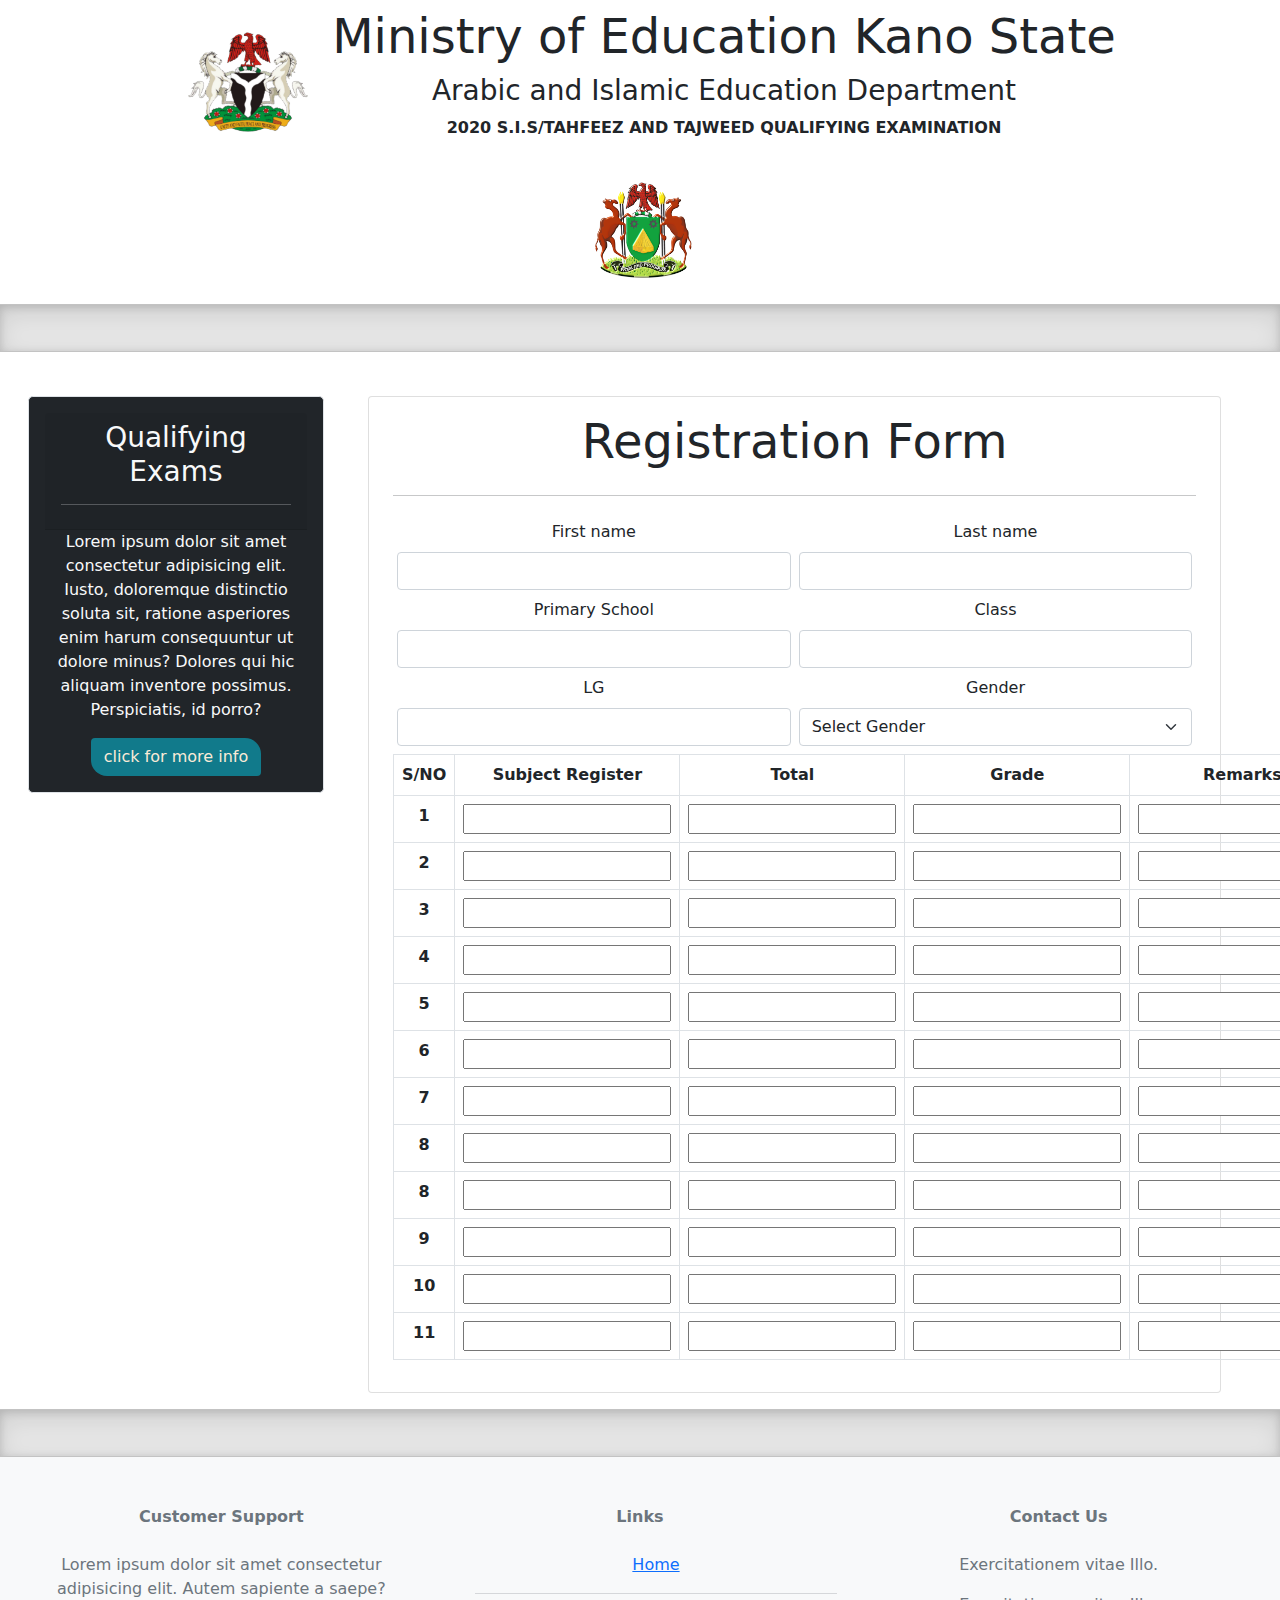
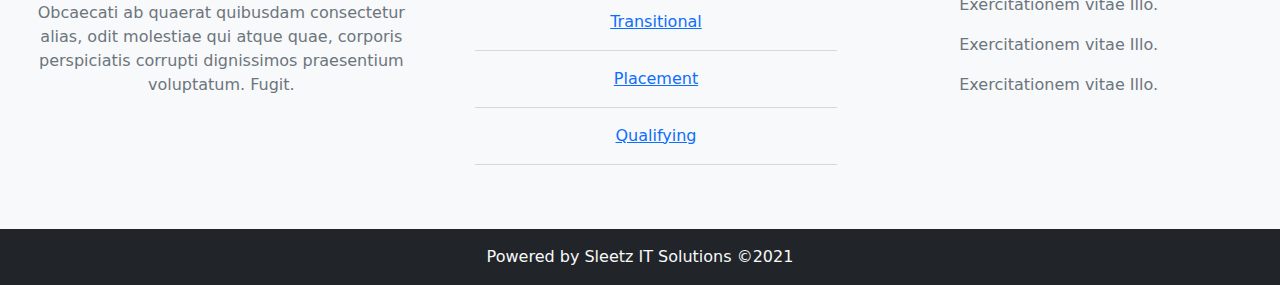
<file: Qualifying.html>
<!DOCTYPE html>
<html lang="en">
<head>
    <meta charset="UTF-8">
    <meta name="description" content="">
    <meta name="sleetz" content="">
    <meta http-equiv="X-UA-Compatible" content="IE=edge">
    <meta name="viewport" content="width=device-width, initial-scale=1.0">
    <title>Qualifying</title>
    <link rel='stylesheet'href="bs5/css/bootstrap.css">
    <link href="bs5/css/GenericStyle.css" rel="stylesheet" type="text/css"/>
    <link href="bs5/css/headers.css" rel="stylesheet">
    <link href="bs5/css/signin.css" rel="stylesheet">
    <!-- <link href="heroes.css" rel="stylesheet"> -->
    <link href="bs5/css/navbar.css" rel="stylesheet">
    <style>
         ul{
             list-style: none;
         }
        body{
          padding-bottom: 0;
        }

      </style>
</head>
<body>
    <div class="container-xxl">
        
    <header class="py-1 mt-1 mb-4">
        <div class="container d-flex flex-wrap justify-content-center">
        <img src="bs5/img/coal.png" height="100"width="120" class="m-4">
          <a href="/" class="d-flex align-items-center text-dark text-decoration-none">
            <span class="#">
			    <h1 class="display-5 text-center"> Ministry of Education Kano State</h1>
		      	<strong><h3 class="text-center">Arabic and Islamic Education Department</h3></strong>
            <p class="text-center"><strong>2020 S.I.S/TAHFEEZ AND TAJWEED QUALIFYING EXAMINATION</strong></p>
        
          </span>
		      </a>
          <img src="bs5/img/kano logo.png" height="100"width="120" class="m-4">
        </div>
          <div class="row">

          <div class="b-example-divider "></div>
        </div>
      </header>
        <!-- <div class="b-example-divider "></div> -->
        <div class="row">
          <div class="col-lg-3 m-3">
            <div class="card-body border rounded-3 text-light bg-dark">
              <div class="card-header text-center display">
                  <h3> Qualifying Exams </h3><hr>
              </div>
              <div class="card-text  text-center">
                  <p>Lorem ipsum dolor sit amet consectetur adipisicing elit. Iusto, doloremque distinctio soluta sit, ratione asperiores enim harum consequuntur ut dolore minus? Dolores qui hic aliquam inventore possimus. Perspiciatis, id porro?</p>
                  <button type="button" class="btn btn-suc"type="submit"data-bs-toggle="modal"data-bs-target="#lunchModal">click for more info</button>
               </div>
               </div>           
          </div>
          <!-- <div class=" text-center"> -->
            <div class="card col-lg-8 m-3 mb-3">
              <div class="card-body text-center">
                <fieldset>
                    <form action="#" class="form-inline">
                        <div class="row g-2">
                          <p class="display-5"><b>Registration Form</b></p><hr>
                          <div class="col-sm-6">
                            <label for="firstName" class="form-label">First name</label>
                            <input type="text" class="form-control" id="firstName" placeholder="" value="" required>
                          </div>
              
                          <div class="col-sm-6">
                            <label for="lastName" class="form-label">Last name</label>
                            <input type="text" class="form-control" id="lastName" placeholder="" value="" required>
                          </div>
              
                          <div class="col-sm-6">
                            <label for="lastName" class="form-label">Primary School</label>
                            <input type="text" class="form-control" id="lastName" placeholder="" value="" required>
                          </div>
              
                          <div class="col-sm-6">
                            <label for="lastName" class="form-label">Class</label>
                            <input type="text" class="form-control" id="lastName" placeholder="" value="" required>
                          </div>
              
                          <div class="col-sm-6">
                            <label for="lastName" class="form-label">LG</label>
                            <input type="text" class="form-control" id="lastName" placeholder="" value="" required>
                          </div>
                          
                          <div class="col-md-6">
                            <label for="gender" class="form-label">Gender</label>
                            <select class="form-select" id="gender" required>
                              <option value="">Select Gender</option>
                              <option>Male</option>
                              <option>Female</option>
                            </select>
                          </div>
      
                          <table class="table col-lg-8 table-bordered">
                            <thead>
                            <tr>
                              <th scope="col">S/NO</th>
                              <th scope="col">Subject Register</th>
                              <th scope="col">Total</th>
                              <th scope="col">Grade</th>
                            <th scope="col">Remarks</th>
                            </tr>
                          </thead>
                          <tbody>
                            <tr>
                              <th scope="row">1</th>
                              <td><input type="text"></td>
                              <td><input type="text"></td>
                              <td><input type="text"></td>
                              <td><input type="text"></td>
                            </tr>
                            <tr>
                              <th scope="row">2</th>
                              <td><input type="text"></td>
                              <td><input type="text"></td>
                              <td><input type="text"></td>
                              <td><input type="text"></td>
                           </tr>
                            <tr>
                              <th scope="row">3</th>
                              <td><input type="text"></td>
                              <td><input type="text"></td>
                              <td><input type="text"></td>
                              <td><input type="text"></td>
                            </tr>
                            <tr>
                              <th scope="row">4</th>
                              <td><input type="text"></td>
                              <td><input type="text"></td>
                              <td><input type="text"></td>
                              <td><input type="text"></td>
                            </tr>
                            <tr>
                              <th scope="row">5</th>
                              <td><input type="text"></td>
                              <td><input type="text"></td>
                              <td><input type="text"></td>
                              <td><input type="text"></td>
                            </tr>
                            <tr>
                              <th scope="row">6</th>
                              <td><input type="text"></td>
                              <td><input type="text"></td>
                              <td><input type="text"></td>
                              <td><input type="text"></td>
                            </tr>
                            <tr>
                              <th scope="row">7</th>
                              <td><input type="text"></td>
                              <td><input type="text"></td>
                              <td><input type="text"></td>
                              <td><input type="text"></td>
                            </tr>
                            <tr>
                              <th scope="row">8</th>
                              <td><input type="text"></td>
                              <td><input type="text"></td>
                              <td><input type="text"></td>
                              <td><input type="text"></td>
                            </tr>
                            <tr>
                              <th scope="row">8</th>
                              <td><input type="text"></td>
                              <td><input type="text"></td>
                              <td><input type="text"></td>
                              <td><input type="text"></td>
                            </tr>
                            <tr>
                              <th scope="row">9</th>
                              <td><input type="text"></td>
                              <td><input type="text"></td>
                              <td><input type="text"></td>
                              <td><input type="text"></td>
                            </tr>
                            <tr>
                              <th scope="row">10</th>
                              <td><input type="text"></td>
                              <td><input type="text"></td>
                              <td><input type="text"></td>
                              <td><input type="text"></td>
                            </tr>
                            <tr>
                              <th scope="row">11</th>
                              <td><input type="text"></td>
                              <td><input type="text"></td>
                              <td><input type="text"></td>
                              <td><input type="text"></td>
                            </tr>
                        
                          </tbody>
                        </table>
      
                          </div>
                      </form>
                </fieldset>
             </div>
          </div>
              </section>
        </div>
	     </div>
      <div class="b-example-divider "></div>
      <section>
        <div class="bg-light text-secondary px-4 text-center">
      <div class="py-5">
        <div class="row">
          <div class="col-lg-4 mx-auto">
            <strong>Customer Support</strong>
            <br><br>
            <p>Lorem ipsum dolor sit amet consectetur adipisicing elit. Autem sapiente a saepe? Obcaecati ab quaerat quibusdam consectetur alias, odit molestiae qui atque quae, corporis perspiciatis corrupti dignissimos praesentium voluptatum. Fugit.</p>
          </div>
          <div class="col-lg-4 mx-auto">
           <strong>Links</strong>
           <ul><br>
            <li><a href="index.html">Home</a></li><hr>
             <li><a href="transitional.html">Transitional</a></li><hr>
             <li><a href="placement.html">Placement</a></li><hr>
             <li><a href="Qualifying.html">Qualifying</a></li><hr>
           </ul>
          </div>
          <div class="col-lg-4 mx-auto">
            <strong>Contact Us</strong>
            <br><br>
            <p>Exercitationem vitae Illo.</p>
            <p>Exercitationem vitae Illo.</p>
            <p>Exercitationem vitae Illo.</p>
            <p>Exercitationem vitae Illo.</p>
      
            </div>
        </div>
      </div>
      </div>
      </section>
      <footer class="footer py-3 bg-dark text-center">
        <div class="container-fluid">  
        <span class="text-light">
            Powered by Sleetz IT Solutions &copy;2021
          </span>
        </div>
      </footer>
      </body>
      </html>
</file>
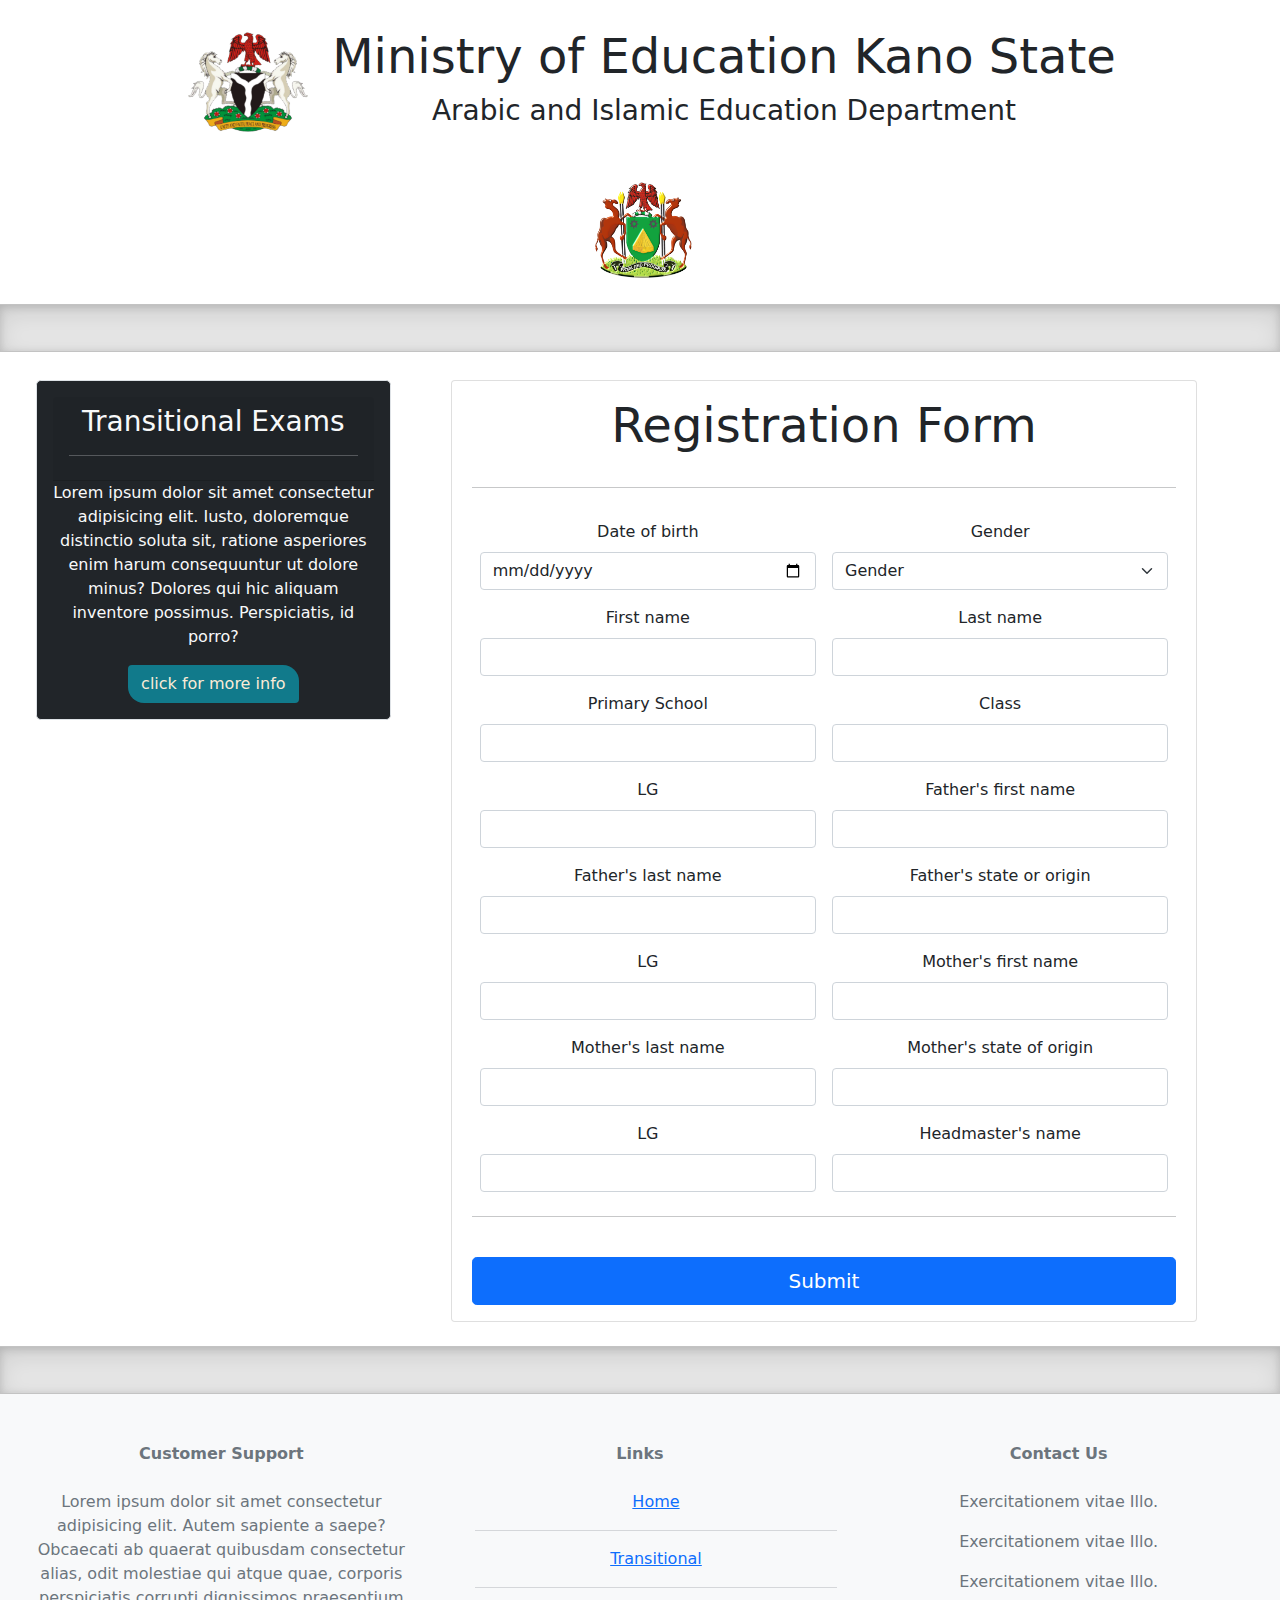
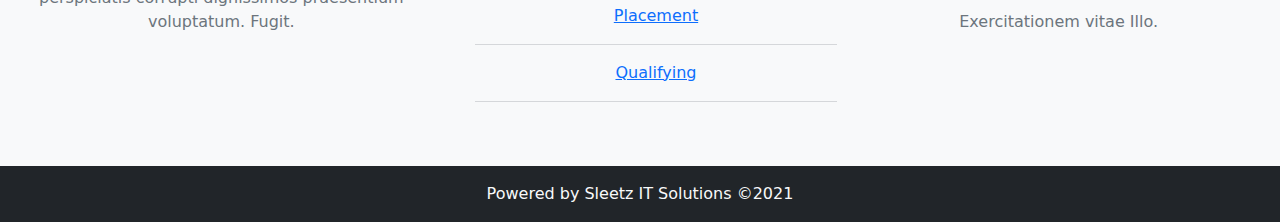
<file: transitional.html>
<!DOCTYPE html>
<html lang="en">
<head>
    <meta charset="UTF-8">
    <meta name="description" content="">
    <meta name="sleetz" content="">
    <meta http-equiv="X-UA-Compatible" content="IE=edge">
    <meta name="viewport" content="width=device-width, initial-scale=1.0">
    <title>Transitional</title>
    <link rel='stylesheet'href="bs5/css/bootstrap.css">
    <link href="bs5/css/GenericStyle.css" rel="stylesheet" type="text/css"/>
    <link href="bs5/css/headers.css" rel="stylesheet">
    <link href="bs5/css/signin.css" rel="stylesheet">
    <link href="bs5/css/navbar.css" rel="stylesheet">
    <style>
         ul{
             list-style: none;
         }
        body{
          padding-bottom:0;
        }

      </style>
</head>
<body>
    <div class="container-xxl">
        
    <header class="py-1 mt-1">
        <div class="container d-flex flex-wrap justify-content-center">
        <img src="bs5/img/coal.png" height="100"width="120" class="m-4">
          <a href="/" class="d-flex align-items-center text-dark text-decoration-none">
            <span class="#">
			    <h1 class="display-5 text-center"> Ministry of Education Kano State</h1>
		      	<strong><h3 class="text-center">Arabic and Islamic Education Department</h3></strong>
            </span>
		      </a>
          <img src="bs5/img/kano logo.png" height="100"width="120" class="m-4">
    </div>
    <div class="row">

          <div class="b-example-divider "></div>
        </div>
</header>

<div class="row">
  <div class="col-lg-4 ">
    <div class="card-body  m-4 border rounded-3 text-light bg-dark">
      <div class="card-header text-center display">
          <h3> Transitional Exams </h3><hr>
      </div>
      <div class="card-text  text-center">
          <p>Lorem ipsum dolor sit amet consectetur adipisicing elit. Iusto, doloremque distinctio soluta sit, ratione asperiores enim harum consequuntur ut dolore minus? Dolores qui hic aliquam inventore possimus. Perspiciatis, id porro?</p>
          <button type="button" class="btn btn-suc"type="submit"data-bs-toggle="modal"data-bs-target="#lunchModal">click for more info</button>
       </div>
       </div>           
  </div>
  <!-- <div class=" text-center"> -->
    <div class="card  m-4 col-lg-7">
      <div class="card-body  text-center">
          <fieldset>
              <form action="#" class="form-inline">
                  <div class="row g-3">
                    <p class="display-5"><b>Registration Form</b></p><hr>  
                    <div class="col-sm-6">
                        
                        <label for="firstName" class="form-label">Date of birth</label>
                        <input type="date" class="form-control" id="date" placeholder="" value="" required>
                      </div>
                      <div class="col-md-6">
                          <label for="gender" class="form-label">Gender</label>
                          <select class="form-select" id="gender" required>
                            <option value="">Gender</option>
                            <option>Male</option>
                            <option>Female</option>
                          </select>
                        </div>

                      <div class="col-sm-6">
                        <label for="firstName" class="form-label">First name</label>
                        <input type="text" class="form-control" id="firstName" placeholder="" value="" required>
                      </div>
          
                      <div class="col-sm-6">
                        <label for="lastName" class="form-label">Last name</label>
                        <input type="text" class="form-control" id="lastName" placeholder="" value="" required>
                      </div>
          
                      <div class="col-sm-6">
                        <label for="lastName" class="form-label">Primary School</label>
                        <input type="text" class="form-control" id="lastName" placeholder="" value="" required>
                      </div>
          
                      <div class="col-sm-6">
                        <label for="lastName" class="form-label">Class</label>
                        <input type="text" class="form-control" id="lastName" placeholder="" value="" required>
                      </div>
          
                      <div class="col-sm-6">
                        <label for="lastName" class="form-label">LG</label>
                        <input type="text" class="form-control" id="lastName" placeholder="" value="" required>
                      </div>
          
                      <div class="col-sm-6">
                        <label for="lastName" class="form-label">Father's first name</label>
                        <input type="text" class="form-control" id="lastName" placeholder="" value="" required>
                      </div>
          
                      <div class="col-sm-6">
                        <label for="lastName" class="form-label">Father's last name</label>
                        <input type="text" class="form-control" id="lastName" placeholder="" value="" required>
                      </div>
          
                      <div class="col-sm-6">
                        <label for="lastName" class="form-label">Father's state or origin</label>
                        <input type="text" class="form-control" id="lastName" placeholder="" value="" required>
                      </div>
          
                      <div class="col-sm-6">
                        <label for="lastName" class="form-label">LG</label>
                        <input type="text" class="form-control" id="lastName" placeholder="" value="" required>
                      </div>
          
                      <div class="col-sm-6">
                        <label for="lastName" class="form-label">Mother's first name</label>
                        <input type="text" class="form-control" id="lastName" placeholder="" value="" required>
                      </div>
                      <div class="col-sm-6">
                        <label for="lastName" class="form-label">Mother's last name</label>
                        <input type="text" class="form-control" id="lastName" placeholder="" value="" required>
                      </div>
          
                      <div class="col-sm-6">
                        <label for="lastName" class="form-label">Mother's state of origin</label>
                        <input type="text" class="form-control" id="lastName" placeholder="" value="" required>
                      </div>
          
                      <div class="col-sm-6">
                        <label for="lastName" class="form-label">LG</label>
                        <input type="text" class="form-control" id="lastName" placeholder="" value="" required>
                      </div>
          
                      <div class="col-sm-6">
                        <label for="lastName" class="form-label">Headmaster's name</label>
                        <input type="text" class="form-control" id="lastName" placeholder="" value="" required>
                      </div>
      
                    <hr class="my-4">
          
                    <button class="w-100 btn btn-primary btn-lg" type="submit">Submit</button>
              </form>
          </fieldset>
      </div>
  </div>
      </section>
</div>
</div>
<div class="b-example-divider "></div>
<section>
    <div class="bg-light text-secondary px-4 text-center">
  <div class="py-5">
    <div class="row">
      <div class="col-lg-4 mx-auto">
        <strong>Customer Support</strong>
        <br><br>
        <p>Lorem ipsum dolor sit amet consectetur adipisicing elit. Autem sapiente a saepe? Obcaecati ab quaerat quibusdam consectetur alias, odit molestiae qui atque quae, corporis perspiciatis corrupti dignissimos praesentium voluptatum. Fugit.</p>
      </div>
      <div class="col-lg-4 mx-auto">
       <strong>Links</strong>
       <ul><br>
        <li><a href="index.html">Home</a></li><hr>
         <li><a href="transitional.html">Transitional</a></li><hr>
         <li><a href="placement.html">Placement</a></li><hr>
         <li><a href="Qualifying.html">Qualifying</a></li><hr>
       </ul>
      </div>
      <div class="col-lg-4 mx-auto">
        <strong>Contact Us</strong>
        <br><br>
        <p>Exercitationem vitae Illo.</p>
        <p>Exercitationem vitae Illo.</p>
        <p>Exercitationem vitae Illo.</p>
        <p>Exercitationem vitae Illo.</p>
  
        </div>
    </div>
  </div>
  </div>
  </section>
  <footer class="footer py-3 bg-dark text-center">
    <div class="container-fluid">  
    <span class="text-light">
        Powered by Sleetz IT Solutions &copy;2021
      </span>
    </div>
  </footer>
<script src="bs5/js/bootstrap.bundle.min.js"></script>
 <!-- <script type="text/javascript"src="bs5/js/bootstrap.js"></script> -->

</body>
</html>
</file>
<file: bs5/css/GenericStyle.css>
.btn-suc {
	background-color: #117a8b;	
	color: antiquewhite;
	border-top-right-radius: 1rem;
	  border-bottom-left-radius: 1rem;
  }
	  .btn-suc:hover{
		background-color: white;
		color:black;
		border: solid 2px #117a8b;
		border-top-right-radius:1rem;
	  }
	  .btn-suc:focus{
	  background-color: #117a8b;
	  color:white;
	  border: solid 1px #117a8b;
	  border-top-right-radius:1rem;
	  }
  
	
  
  .utab{
	  margin-top: 8.5rem;
	  /* background-color:#117a8b; */
	  color: aliceblue;
	  border-top-right-radius: 1rem;
	  border-bottom-left-radius: 1rem;
  }
  .tab:hover{
	  background-color:#117a8b;
	  color: white;
	  /* border: solid 2px #117a8b; */
	  /* border-top-right-radius: 1rem;
	  border-bottom-left-radius: 1rem; */
  }
  .bpcard1{
	  background-color:white;
	  margin-top:4.5rem;
	  border: solid 1px #117a8b;
	  border-top-right-radius:2rem; 
	  margin-bottom: 1.7rem;
	  width:25%
  }
  .bpcard2{
	  background-color:white;
	  margin-top:4.5rem;
	  padding-top: 0rem;
	  border: solid 1px #117a8b;
	  border-top-right-radius:5rem;
	  margin-bottom:0.5rem;
	  width: 38%;
  }
  .tab{
	  background-color:#117a8b;
	  color:darkcyan;
	  border: solid 1px #117a8b;
  }
  
  .tab:focus{
	  background-color: #117a8b;
	  color:white;
	  /* border: solid 1px #117a8b; */
	  /* border-top-right-radius:3rem; */
  }
</file>
<file: bs5/css/headers.css>
.b-example-divider {
  height: 3rem;
  background-color: rgba(0, 0, 0, .1);
  border: solid rgba(0, 0, 0, .15);
  border-width: 1px 0;
  box-shadow: inset 0 .5em 1.5em rgba(0, 0, 0, .1), inset 0 .125em .5em rgba(0, 0, 0, .15);
}

.form-control-dark {
  color: #fff;
  background-color: var(--bs-dark);
  border-color: var(--bs-gray);
}
.form-control-dark:focus {
  color: #fff;
  background-color: var(--bs-dark);
  border-color: #fff;
  box-shadow: 0 0 0 .25rem rgba(255, 255, 255, .25);
}

.bi {
  vertical-align: -.125em;
  fill: currentColor;
}

.text-small {
  font-size: 85%;
}

.dropdown-toggle {
  outline: 0;
}
</file>
<file: bs5/css/signin.css>
/* .form-signin {
  width: 100%;
  max-width: 330px;
  padding: 15px;
  margin: auto;
  background-color:hsl(187, 23%, 85%);
} */

.form-signin .checkbox {
  font-weight: 400;
}

.form-signin .form-floating:focus-within {
  z-index: 2;
}

.form-signin input[type="email"] {
  margin-bottom: -1px;
  border-bottom-right-radius: 0;
  border-bottom-left-radius: 0;
}

.form-signin input[type="password"] {
  margin-bottom: 10px;
  border-top-left-radius: 0;
  border-top-right-radius: 0;
}
</file>
<file: bs5/css/navbar.css>
body {
  padding-bottom: 20px;
}

.navbar {
  margin-bottom: 20px;
}
</file>
